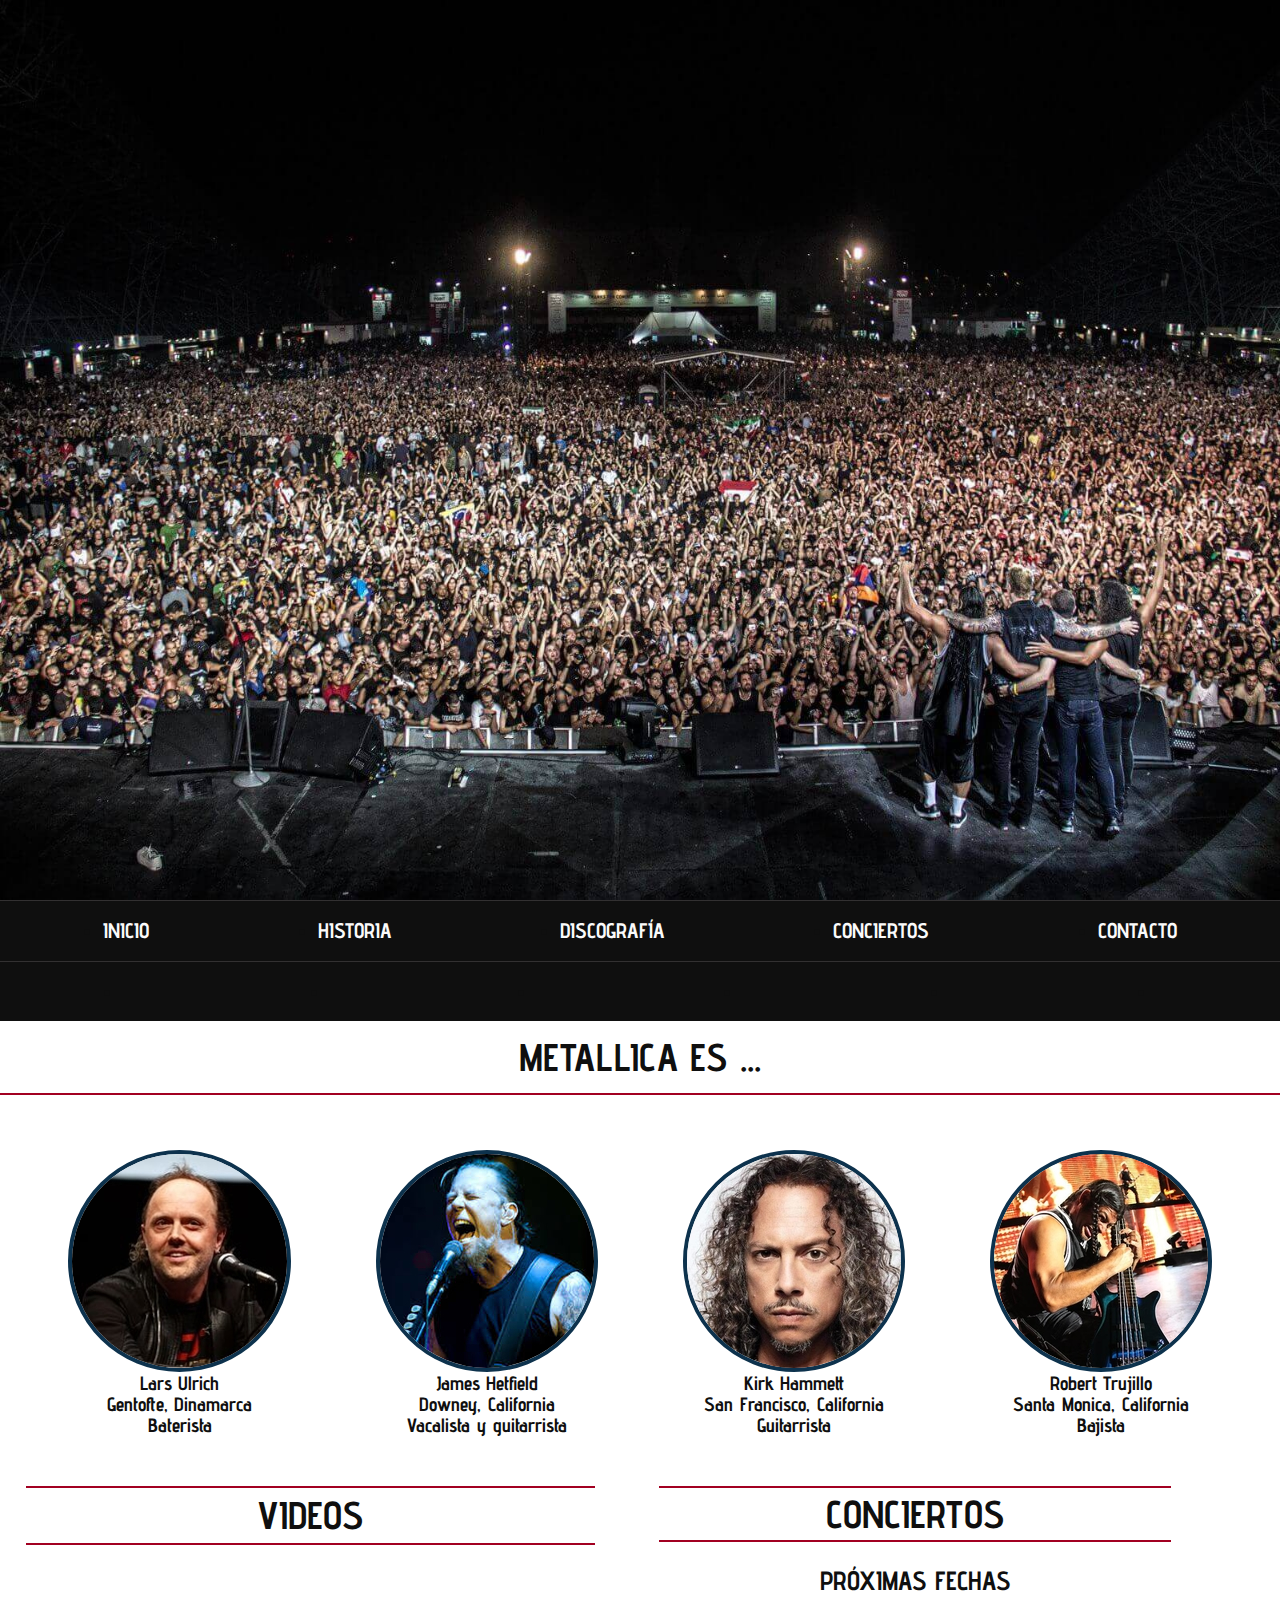
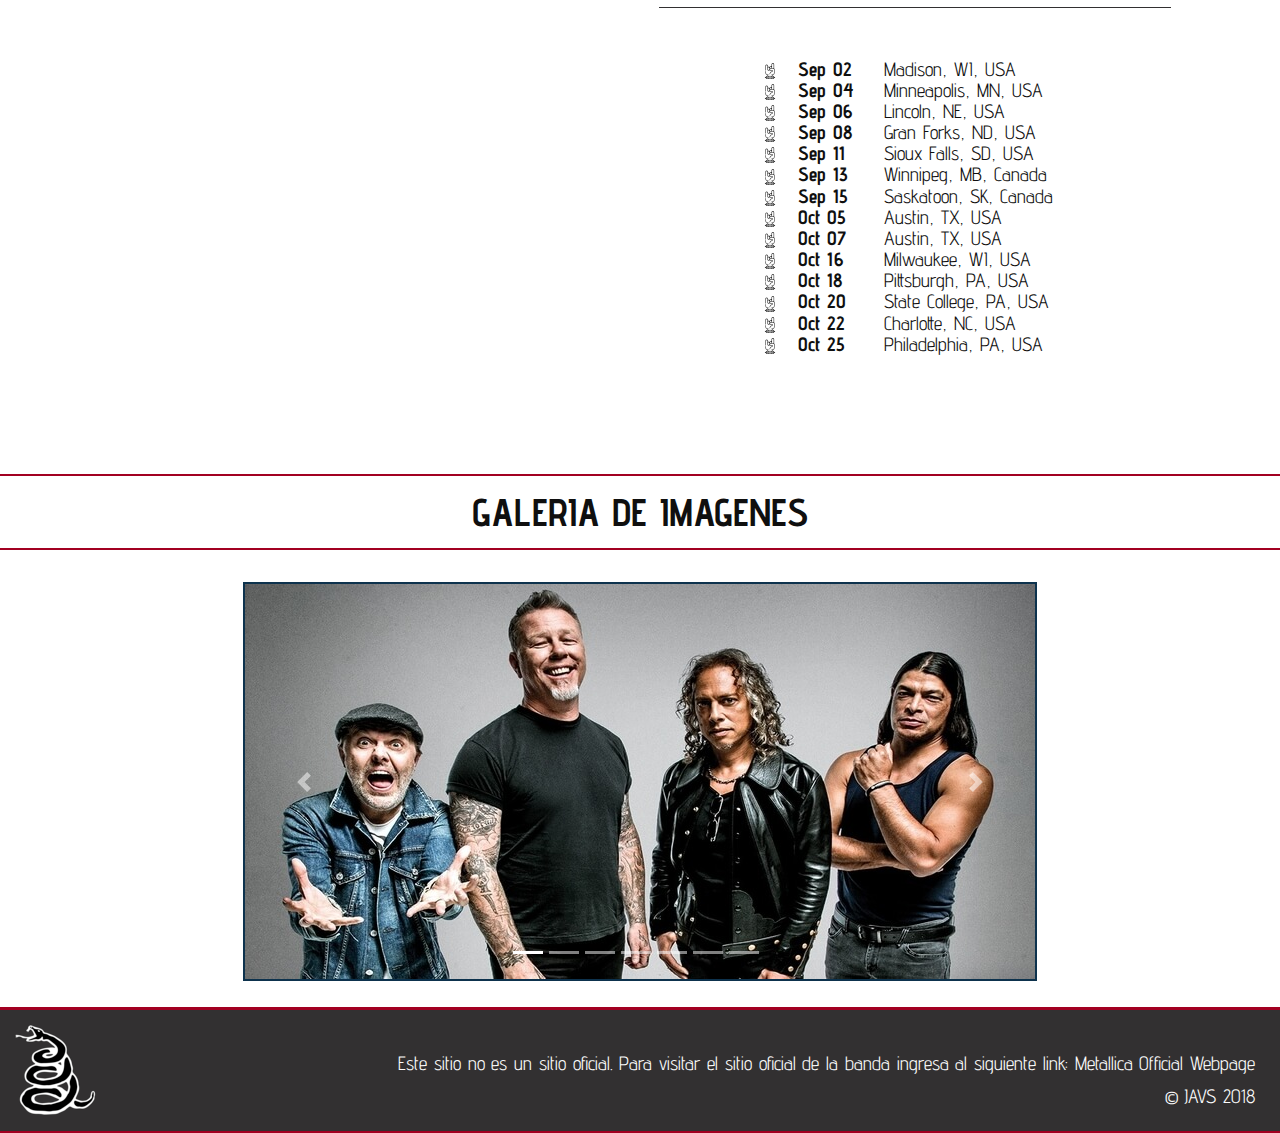
<file: index.html>
<!DOCTYPE html>
<html lang="es">
<head>
	<meta charset="utf-8">
	<meta name="viewport" content="width=device-width, initial-scale=1.0">
	<title>Metallica Fan Page</title>
	<meta name="description" content="Fan Paga de Metallica Argentina. Bienvenidos a la página de fánaticos de Metallica en Argentina, hecha por un fanático de Metallica para otros fanáticos. Aquí encontrarán información sobre la banda, su historia, discógafia y conciertos. Welcome to where time stands still, no one leaves and no one will.">
	<link href="https://fonts.googleapis.com/css?family=Advent+Pro:400,700" rel="stylesheet">
	<link rel="stylesheet" href="https://use.fontawesome.com/releases/v5.1.0/css/all.css" integrity="sha384-lKuwvrZot6UHsBSfcMvOkWwlCMgc0TaWr+30HWe3a4ltaBwTZhyTEggF5tJv8tbt" crossorigin="anonymous">
	<link rel="stylesheet" href="https://stackpath.bootstrapcdn.com/bootstrap/4.1.2/css/bootstrap.min.css">
	<link rel="stylesheet" type="text/css" href="css/estilos.css">
</head>
<body>
	<header class="header_index">
		<h1>
			<img src="images/metallica.png">
		</h1>
	</header>
	<nav class="menu">
		<ul>
			<li><a href="index.html">Inicio</a></li>
			<li><a href="historia/historia.html">Historia</a></li>
			<li><a href="discografia/discografia.html">Discografía</a></li>
			<li><a href="conciertos/conciertos.html">Conciertos</a></li>
			<li><a href="contacto/contacto.html">Contacto</a></li>
		</ul>
	</nav>
	<aside>
		<ul class="redes">
			<li><a href="https://www.facebook.com/Metallica/" target="_blank"><i class="fab fa-facebook-f"></i></a></li>
			<li><a href="https://twitter.com/metallica" target="_blank"><i class="fab fa-twitter"></i></a></li>
			<li><a href="https://www.instagram.com/metallica/?hl=es-la" target="_blank"><i class="fab fa-instagram"></i></a></li>
			<li><a href="https://open.spotify.com/artist/2ye2Wgw4gimLv2eAKyk1NB" target="_blank"><i class="fab fa-spotify"></i></a></li>
			<li><a href="https://soundcloud.com/officialmetallica"><i class="fab fa-soundcloud"></i></a></li>
			<li><a href="https://es.wikipedia.org/wiki/Metallica" target="_blank"><i class="fab fa-wikipedia-w"></i></a></li>
		</ul>
	</aside>
	<main>
		<section>
			<h2 class="metallica_es">Metallica es ...</h2>
			<ul class="metallica_miembros">
				<li>
					<ul class="miembros">
						<li><img src="images/LU.jpg" alt="lars_ulrich" class="fotos_miembros"></li>
						<li>Lars Ulrich</li>
						<li>Gentofte, Dinamarca</li>
						<li>Baterista</li>
					</ul>
				</li>
				<li>
					<ul class="miembros">
						<li><img src="images/JH.jpg" alt="james_hetfield" class="fotos_miembros"></li>
						<li>James Hetfield</li>
						<li>Downey, California</li>
						<li>Vacalista y guitarrista</li>
					</ul>
				</li>
				<li>
					<ul class="miembros">
						<li><img src="images/KH.jpg" alt="kirk_hammett" class="fotos_miembros"></li>
						<li>Kirk Hammett</li>
						<li>San Francisco, California</li>
						<li>Guitarrista</li>
					</ul>
				</li>
				<li>
					<ul class="miembros">
						<li><img src="images/RT.jpg" alt="robert_trujillo" class="fotos_miembros"></li>
						<li>Robert Trujillo</li>
						<li>Santa Monica, California</li>
						<li>Bajista</li>
					</ul>
				</li>
			</ul>
		</section>
		<section class="index_segunda">
			<div class="videos">
				<h2>Videos</h2>
					<!--Desktop-->
					<ul class="videos_lista">
			   			<li class="a"><iframe width="580" height="315" src="https://www.youtube.com/embed/sbPPM_OJTVg" frameborder="0" allowfullscreen class="video1"></iframe></li>
			   			<li class="b"><iframe width="280" height="150" src="https://www.youtube.com/embed/WvYsIGYsgJQ" frameborder="0" allow="autoplay; encrypted-media" allowfullscreen class="video_uno"></iframe></li>
			   			<li class="c"><iframe width="280" height="150" src="https://www.youtube.com/embed/2f1Ny74_ou0" frameborder="0" allow="autoplay; encrypted-media" allowfullscreen class="video_dos"></iframe></li>
			   		</ul>
			   		<!--Mobile-->
			   		<ul class="videos_mobile">
			   			<li class="a"><iframe width="280" height="150" src="https://www.youtube.com/embed/sbPPM_OJTVg" frameborder="0" allowfullscreen class="video1"></iframe></li>
			   			<li class="b"><iframe width="280" height="150" src="https://www.youtube.com/embed/WvYsIGYsgJQ" frameborder="0" allow="autoplay; encrypted-media" allowfullscreen class="video_uno"></iframe></li>
			   			<li class="c"><iframe width="280" height="150" src="https://www.youtube.com/embed/2f1Ny74_ou0" frameborder="0" allow="autoplay; encrypted-media" allowfullscreen class="video_dos"></iframe></li>
			   		</ul>
			</div>
			<div class="conciertos">
				<h2>Conciertos</h2>
				<h3>Próximas Fechas</h3>
					<ul>
						<li><b><img src="images/rock.png">Sep 02</b><span>Madison, WI, USA</span></li>
						<li><b><img src="images/rock.png">Sep 04</b><span>Minneapolis, MN, USA</span></li>
						<li><b><img src="images/rock.png">Sep 06</b><span>Lincoln, NE, USA</span></li>
						<li><b><img src="images/rock.png">Sep 08</b><span>Gran Forks, ND, USA</span></li>
						<li><b><img src="images/rock.png">Sep 11</b><span>Sioux Falls, SD, USA</span></li>
						<li><b><img src="images/rock.png">Sep 13</b><span>Winnipeg, MB, Canada</span></li>
						<li><b><img src="images/rock.png">Sep 15</b><span>Saskatoon, SK, Canada</span></li>
						<li><b><img src="images/rock.png">Oct 05</b><span>Austin, TX, USA</span></li>
						<li><b><img src="images/rock.png">Oct 07</b><span>Austin, TX, USA</span></li>
						<li><b><img src="images/rock.png">Oct 16</b><span>Milwaukee, WI, USA</span></li>
						<li><b><img src="images/rock.png">Oct 18</b><span>Pittsburgh, PA, USA</span></li>
						<li><b><img src="images/rock.png">Oct 20</b><span>State College, PA, USA</span></li>
						<li><b><img src="images/rock.png">Oct 22</b><span>Charlotte, NC, USA</span></li>
						<li><b><img src="images/rock.png">Oct 25</b><span>Philadelphia, PA, USA</span></li>
					</ul>
			</div>
		</section>
		<section>
			<h2 class="titulo_galeria">Galeria de Imagenes</h2>
				<div class="galeria">
					<div id="carouselExampleIndicators" class="carousel slide" data-ride="carousel">
					  <ol class="carousel-indicators">
					    <li data-target="#carouselExampleIndicators" data-slide-to="0" class="active"></li>
					    <li data-target="#carouselExampleIndicators" data-slide-to="1"></li>
					    <li data-target="#carouselExampleIndicators" data-slide-to="2"></li>
					    <li data-target="#carouselExampleIndicators" data-slide-to="3"></li>
					    <li data-target="#carouselExampleIndicators" data-slide-to="4"></li>
					    <li data-target="#carouselExampleIndicators" data-slide-to="5"></li>
					    <li data-target="#carouselExampleIndicators" data-slide-to="6"></li>
					  </ol>
					  <div class="carousel-inner">
					    <div class="carousel-item active">
					      <img class="d-block w-100" src="images/galeria1.jpg" alt="First slide">
					    </div>
					    <div class="carousel-item">
					      <img class="d-block w-100" src="images/galeria2.jpg" alt="Second slide">
					    </div>
					    <div class="carousel-item">
					      <img class="d-block w-100" src="images/galeria3.jpg" alt="Third slide">
					    </div>
					    <div class="carousel-item">
					      <img class="d-block w-100" src="images/galeria4.jpg" alt="Third slide">
					    </div>
					    <div class="carousel-item">
					      <img class="d-block w-100" src="images/galeria5.jpg" alt="Third slide">
					    </div>
					    <div class="carousel-item">
					      <img class="d-block w-100" src="images/galeria6.jpg" alt="Third slide">
					    </div>
					    <div class="carousel-item">
					      <img class="d-block w-100" src="images/galeria7.jpg" alt="Third slide">
					    </div>
					  </div>
					  <a class="carousel-control-prev" href="#carouselExampleIndicators" role="button" data-slide="prev">
					    <span class="carousel-control-prev-icon" aria-hidden="true"></span>
					    <span class="sr-only">Previous</span>
					  </a>
					  <a class="carousel-control-next" href="#carouselExampleIndicators" role="button" data-slide="next">
					    <span class="carousel-control-next-icon" aria-hidden="true"></span>
					    <span class="sr-only">Next</span>
					  </a>
					</div>
				</div>
		</section>
	</main>
	<footer>
		<section class="logo">
			<img src="images/mlogo.png" alt="mlogo">
		</section>
		<section class="footer_contenido">
			<ul class="redes">
				<li><a href="https://www.facebook.com/Metallica/" target="_blank"><i class="fab fa-facebook-f"></i></a></li>
				<li><a href="https://twitter.com/metallica" target="_blank"><i class="fab fa-twitter"></i></a></li>
				<li><a href="https://www.instagram.com/metallica/?hl=es-la" target="_blank"><i class="fab fa-instagram"></i></a></li>
				<li><a href="https://open.spotify.com/artist/2ye2Wgw4gimLv2eAKyk1NB" target="_blank"><i class="fab fa-spotify"></i></a></li>
				<li><a href="https://soundcloud.com/officialmetallica"><i class="fab fa-soundcloud"></i></a></li>
				<li><a href="https://es.wikipedia.org/wiki/Metallica" target="_blank"><i class="fab fa-wikipedia-w"></i></a></li>
			</ul>
			<p>Este sitio no es un sitio oficial. Para visitar el sitio oficial de la banda ingresa al siguiente link: <a href="https://www.metallica.com/">Metallica Official Webpage</a></p>
			<p>© JAVS 2018</p>
		</section>
	</footer>
	<script src="https://code.jquery.com/jquery-3.3.1.slim.min.js"></script>
	<script src="https://cdnjs.cloudflare.com/ajax/libs/popper.js/1.14.3/umd/popper.min.js"></script>
	<script src="https://stackpath.bootstrapcdn.com/bootstrap/4.1.2/js/bootstrap.min.js"></script>
</body>
</html>
</file>
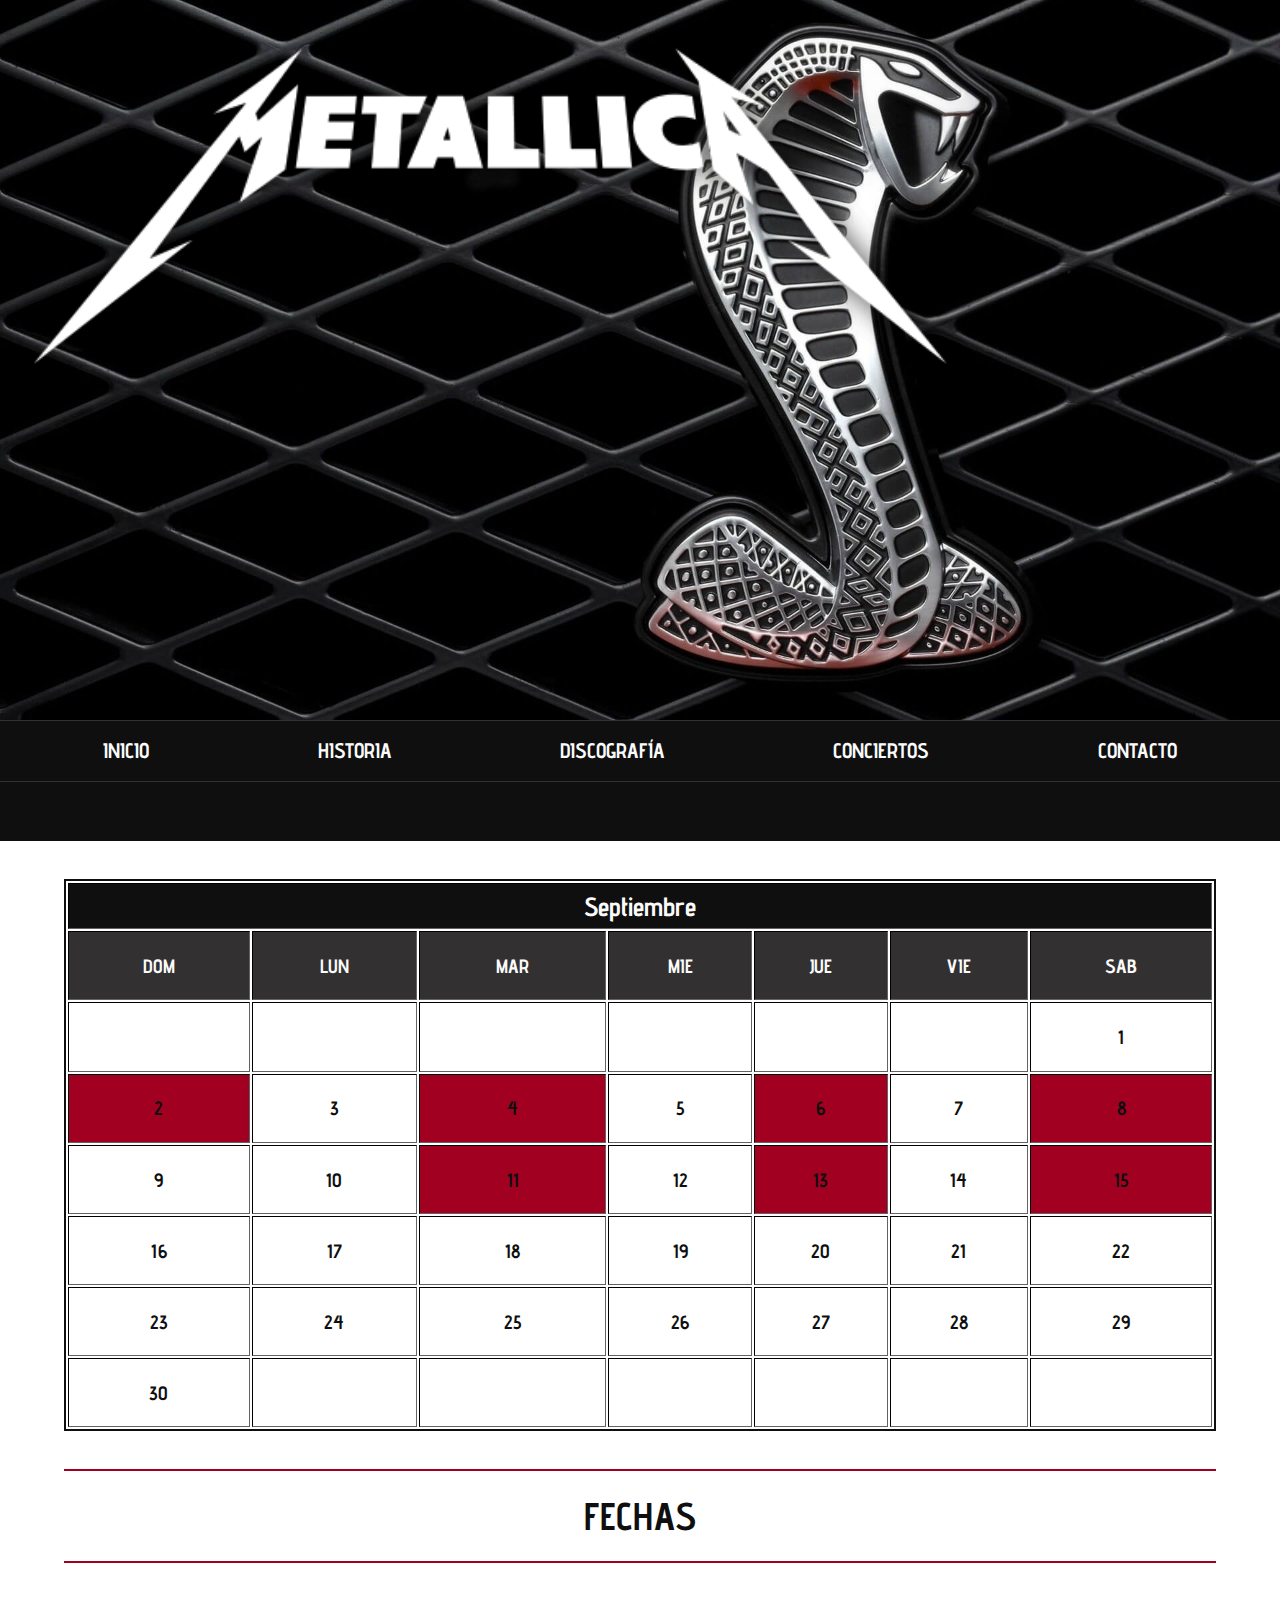
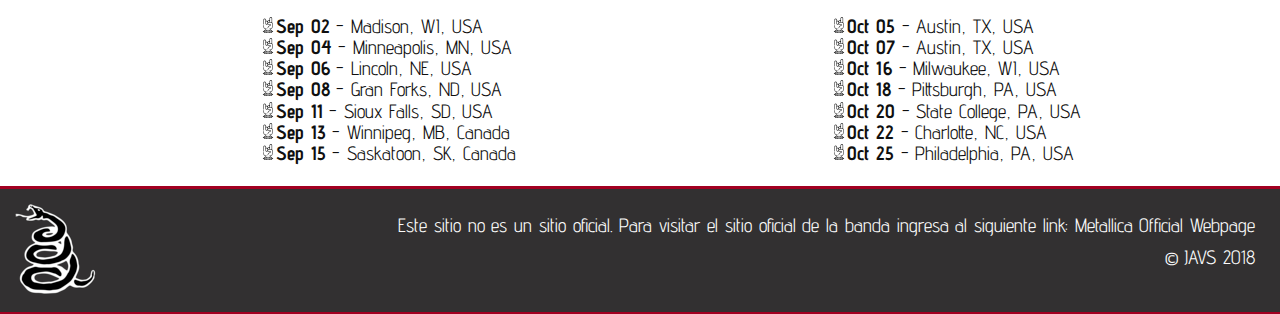
<file: conciertos/conciertos.html>
<!DOCTYPE html>
<html lang="es">
<head>
	<meta charset="utf-8" content="Metallica" content="Conciertos">
	<meta name="viewport" content="width=device-width, initial-scale=1.0">
	<title>Conciertos de metallica</title>
	<meta name="description" content="Fan Paga de Metallica Argentina. Bienvenidos a la página de fánaticos de Metallica en Argentina, hecha por un fanático de Metallica para otros fanáticos. Aquí encontrarán información sobre la banda, su historia, discógafia y conciertos. Welcome to where time stands still, no one leaves and no one will.">
	<link href="https://fonts.googleapis.com/css?family=Advent+Pro:400,700" rel="stylesheet">
	<link rel="stylesheet" href="https://use.fontawesome.com/releases/v5.1.0/css/all.css" integrity="sha384-lKuwvrZot6UHsBSfcMvOkWwlCMgc0TaWr+30HWe3a4ltaBwTZhyTEggF5tJv8tbt" crossorigin="anonymous">
	<link rel="stylesheet" type="text/css" href="../css/estilos.css">
</head>
<body>
	<header class="header_rest">
	<h1>
		<img src="../images/metallica.png" class="h1">
	</h1>
	</header>
	<nav class="menu">
		<ul>
			<li><a href="../index.html">Inicio</a></li>
			<li><a href="../historia/historia.html">Historia</a></li>
			<li><a href="../discografia/discografia.html">Discografía</a></li>
			<li><a href="conciertos.html">Conciertos</a></li>
			<li><a href="../contacto/contacto.html">Contacto</a></li>
		</ul>
	</nav>
	<aside>
		<ul class="redes">
			<li><a href="https://www.facebook.com/Metallica/" target="_blank"><i class="fab fa-facebook-f"></i></a></li>
			<li><a href="https://twitter.com/metallica" target="_blank"><i class="fab fa-twitter"></i></a></li>
			<li><a href="https://www.instagram.com/metallica/?hl=es-la" target="_blank"><i class="fab fa-instagram"></i></a></li>
			<li><a href="https://open.spotify.com/artist/2ye2Wgw4gimLv2eAKyk1NB" target="_blank"><i class="fab fa-spotify"></i></a></li>
			<li><a href="https://soundcloud.com/officialmetallica"><i class="fab fa-soundcloud"></i></a></li>
			<li><a href="https://es.wikipedia.org/wiki/Metallica" target="_blank"><i class="fab fa-wikipedia-w"></i></a></li>
		</ul>
	</aside>
	<main>
		<section>
			<table border="1" cellpadding="30" width="90%" class="calendario">
				<th colspan="7">Septiembre</th>
				<tr class="dias">
					<td>DOM</td>
					<td>LUN</td>
					<td>MAR</td>
					<td>MIE</td>
					<td>JUE</td>
					<td>VIE</td>
					<td>SAB</td>
				</tr>
				<tr>
					<td></td>
					<td></td>
					<td></td>
					<td></td>
					<td></td>
					<td></td>
					<td>1</td>
				</tr>
				<tr>
					<td class="concierto">2</td>
					<td>3</td>
					<td class="concierto">4</td>
					<td>5</td>
					<td class="concierto">6</td>
					<td>7</td>
					<td class="concierto">8</td>
				</tr>
				<tr>
					<td>9</td>
					<td>10</td>
					<td class="concierto">11</td>
					<td>12</td>
					<td class="concierto">13</td>
					<td>14</td>
					<td class="concierto">15</td>
				</tr>
				<tr>
					<td>16</td>
					<td>17</td>
					<td>18</td>
					<td>19</td>
					<td>20</td>
					<td>21</td>
					<td>22</td>
				</tr>
				<tr>
					<td>23</td>
					<td>24</td>
					<td>25</td>
					<td>26</td>
					<td>27</td>
					<td>28</td>
					<td>29</td>
				</tr>
				<tr>
					<td>30</td>
					<td></td>
					<td></td>
					<td></td>
					<td></td>
					<td></td>
					<td></td>
				</tr>
			</table>
		</section>
		<section class="fechas">
			<h2>Fechas</h2>
				<ul class="sep">
					<li><img src="../images/rock.png"><b>Sep 02</b> - Madison, WI, USA</li>
					<li><img src="../images/rock.png"><b>Sep 04</b> - Minneapolis, MN, USA</li>
					<li><img src="../images/rock.png"><b>Sep 06</b> - Lincoln, NE, USA</li>
					<li><img src="../images/rock.png"><b>Sep 08</b> - Gran Forks, ND, USA</li>
					<li><img src="../images/rock.png"><b>Sep 11</b> - Sioux Falls, SD, USA</li>
					<li><img src="../images/rock.png"><b>Sep 13</b> - Winnipeg, MB, Canada</li>
					<li><img src="../images/rock.png"><b>Sep 15</b> - Saskatoon, SK, Canada</li>
				</ul>
				<ul class="oct">
					<li><img src="../images/rock.png"><b>Oct 05</b> - Austin, TX, USA</li>
					<li><img src="../images/rock.png"><b>Oct 07</b> - Austin, TX, USA</li>
					<li><img src="../images/rock.png"><b>Oct 16</b> - Milwaukee, WI, USA</li>
					<li><img src="../images/rock.png"><b>Oct 18</b> - Pittsburgh, PA, USA</li>
					<li><img src="../images/rock.png"><b>Oct 20</b> - State College, PA, USA</li>
					<li><img src="../images/rock.png"><b>Oct 22</b> - Charlotte, NC, USA</li>
					<li><img src="../images/rock.png"><b>Oct 25</b> - Philadelphia, PA, USA</li>
				</ul>
		</section>
	</main>
	<footer>
		<section class="logo">
			<img src="../images/mlogo.png" alt="mlogo">
		</section>
		<section class="footer_contenido">
			<ul class="redes">
				<li><a href="https://www.facebook.com/Metallica/" target="_blank"><i class="fab fa-facebook-f"></i></a></li>
				<li><a href="https://twitter.com/metallica" target="_blank"><i class="fab fa-twitter"></i></a></li>
				<li><a href="https://www.instagram.com/metallica/?hl=es-la" target="_blank"><i class="fab fa-instagram"></i></a></li>
				<li><a href="https://open.spotify.com/artist/2ye2Wgw4gimLv2eAKyk1NB" target="_blank"><i class="fab fa-spotify"></i></a></li>
				<li><a href="https://soundcloud.com/officialmetallica"><i class="fab fa-soundcloud"></i></a></li>
				<li><a href="https://es.wikipedia.org/wiki/Metallica" target="_blank"><i class="fab fa-wikipedia-w"></i></a></li>
			</ul>
			<p>Este sitio no es un sitio oficial. Para visitar el sitio oficial de la banda ingresa al siguiente link: <a href="https://www.metallica.com/">Metallica Official Webpage</a></p>
			<p>© JAVS 2018</p>
		</section>
	</footer>
</body>
</html>
</file>
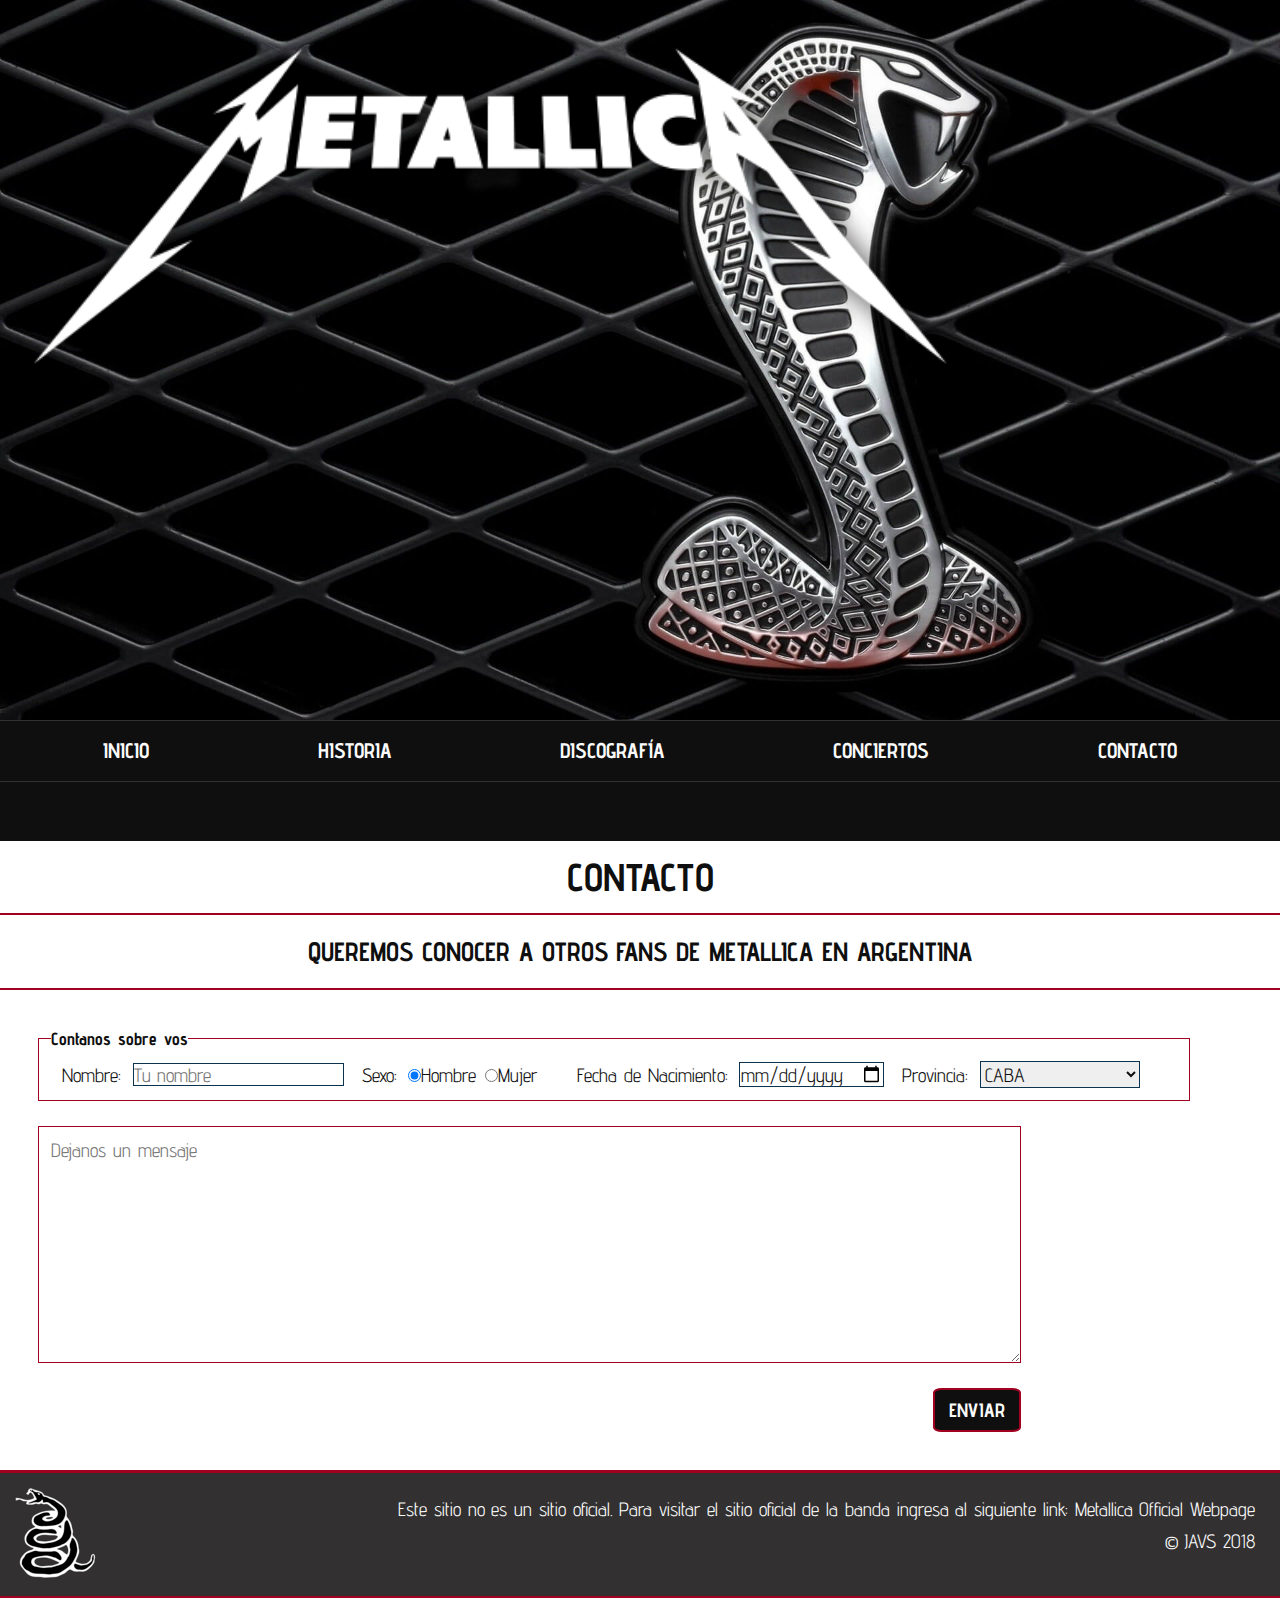
<file: contacto/contacto.html>
<!DOCTYPE html>
<html lang="es">
<head>
	<meta charset="utf-8">
	<meta name="viewport" content="width=device-width, initial-scale=1.0">
	<title>Contacto</title>
	<meta name="description" content="Fan Paga de Metallica Argentina. Bienvenidos a la página de fánaticos de Metallica en Argentina, hecha por un fanático de Metallica para otros fanáticos. Aquí encontrarán información sobre la banda, su historia, discógafia y conciertos. Welcome to where time stands still, no one leaves and no one will.">
	<link href="https://fonts.googleapis.com/css?family=Advent+Pro:400,700" rel="stylesheet">
	<link rel="stylesheet" href="https://use.fontawesome.com/releases/v5.1.0/css/all.css" integrity="sha384-lKuwvrZot6UHsBSfcMvOkWwlCMgc0TaWr+30HWe3a4ltaBwTZhyTEggF5tJv8tbt" crossorigin="anonymous">
	<link rel="stylesheet" type="text/css" href="../css/estilos.css">
</head>
<body>
	<header class="header_rest">
		<h1>
			<img src="../images/metallica.png" class="h1">
		</h1>
	</header>
	<nav class="menu">
		<ul>
			<li><a href="../index.html">Inicio</a></li>
			<li><a href="../historia/historia.html">Historia</a></li>
			<li><a href="../discografia/discografia.html">Discografía</a></li>
			<li><a href="../conciertos/conciertos.html">Conciertos</a></li>
			<li><a href="contacto.html">Contacto</a></li>
		</ul>
	</nav>
	<aside>
		<ul class="redes">
			<li><a href="https://www.facebook.com/Metallica/" target="_blank"><i class="fab fa-facebook-f"></i></a></li>
			<li><a href="https://twitter.com/metallica" target="_blank"><i class="fab fa-twitter"></i></a></li>
			<li><a href="https://www.instagram.com/metallica/?hl=es-la" target="_blank"><i class="fab fa-instagram"></i></a></li>
			<li><a href="https://open.spotify.com/artist/2ye2Wgw4gimLv2eAKyk1NB" target="_blank"><i class="fab fa-spotify"></i></a></li>
			<li><a href="https://soundcloud.com/officialmetallica"><i class="fab fa-soundcloud"></i></a></li>
			<li><a href="https://es.wikipedia.org/wiki/Metallica" target="_blank"><i class="fab fa-wikipedia-w"></i></a></li>
		</ul>
	</aside>
	<main>
		<h2 class="contacto">Contacto</h2>
		<h3 class="titulo_form">Queremos conocer a otros fans de Metallica en Argentina</h3>
		<form>
			<fieldset><legend>Contanos sobre vos</legend>
				<label>Nombre:</label><input type="text" name="nombe" placeholder="Tu nombre" required>
				<label>Sexo:</label><input type="radio" name="sexo" checked>Hombre<input type="radio" name="sexo" class="mujer">Mujer
				<label></label>
				<label>Fecha de Nacimiento:</label><input type="date" name="fecha de nacimiento" required>
				<label>Provincia:</label><select name="provincia">
					<option>CABA</option>
					<option>Buenos Aires</option>
					<option>Catamarca</option>
					<option>Chaco</option>
					<option>Chubut</option>
					<option>Cordoba</option>
					<option>Corrientes</option>
					<option>Entre Rios</option>
					<option>Formosa</option>
					<option>Jujuy</option>
					<option>La Pampa</option>
					<option>La Rioja</option>
					<option>Mendoza</option>
					<option>Misiones</option>
					<option>Neuquen</option>
					<option>Rio Negro</option>
					<option>Salta</option>
					<option>San Luis</option>
					<option>Santa Cruz</option>
					<option>Santa Fe</option>
					<option>Santiogo del Estero</option>
					<option>Tierra del Fuego</option>
					<option>Tucuman</option>
					<option>Islas Malvinas</option>
				</select>
			</fieldset>
			<textarea name="mensaje" placeholder="Dejanos un mensaje" cols="100" rows="10" required></textarea>
			<input type="submit" name="enviar" value="Enviar" class="submit">
		</form>
	</main>
	<footer>
		<section class="logo">
			<img src="../images/mlogo.png" alt="mlogo">
		</section>
		<section class="footer_contenido">
			<ul class="redes">
				<li><a href="https://www.facebook.com/Metallica/" target="_blank"><i class="fab fa-facebook-f"></i></a></li>
				<li><a href="https://twitter.com/metallica" target="_blank"><i class="fab fa-twitter"></i></a></li>
				<li><a href="https://www.instagram.com/metallica/?hl=es-la" target="_blank"><i class="fab fa-instagram"></i></a></li>
				<li><a href="https://open.spotify.com/artist/2ye2Wgw4gimLv2eAKyk1NB" target="_blank"><i class="fab fa-spotify"></i></a></li>
				<li><a href="https://soundcloud.com/officialmetallica"><i class="fab fa-soundcloud"></i></a></li>
				<li><a href="https://es.wikipedia.org/wiki/Metallica" target="_blank"><i class="fab fa-wikipedia-w"></i></a></li>
			</ul>
			<p>Este sitio no es un sitio oficial. Para visitar el sitio oficial de la banda ingresa al siguiente link: <a href="https://www.metallica.com/">Metallica Official Webpage</a></p>
			<p>© JAVS 2018</p>
		</section>
	</footer>
</body>
</html>
</file>
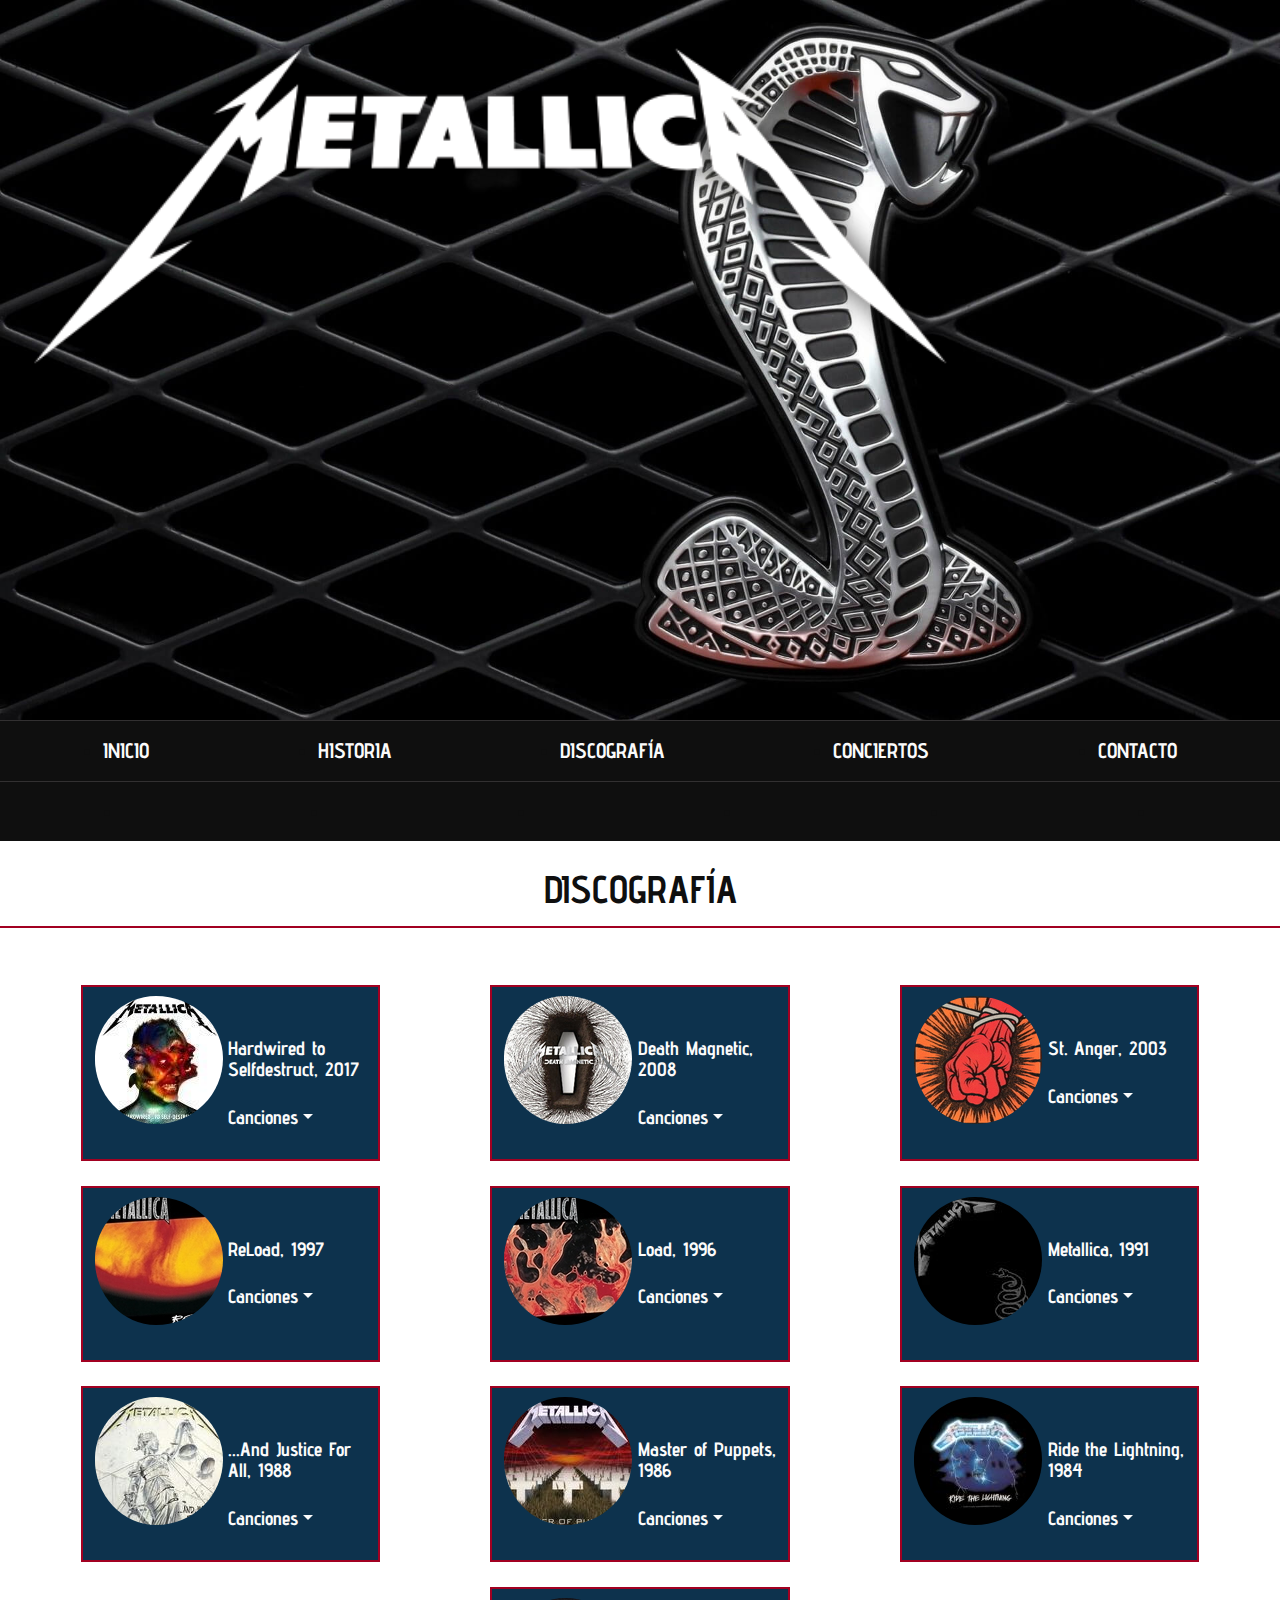
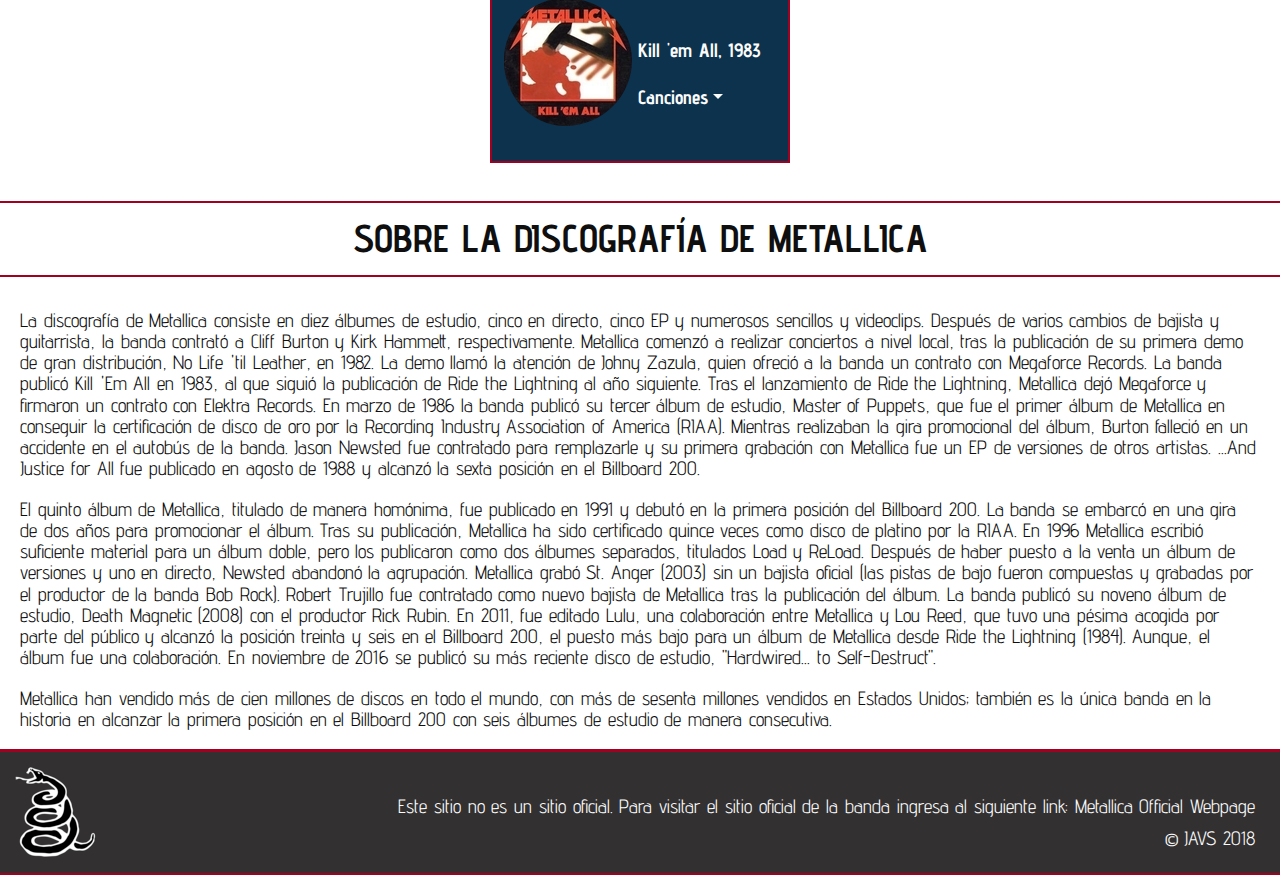
<file: discografia/discografia.html>
<!DOCTYPE html>
<html lang="es">
<head>
	<meta charset="utf-8" content="Metallica" content="Discografia">
	<meta name="viewport" content="width=device-width, initial-scale=1.0">
	<title>Metallica - Discografia</title>
	<meta name="description" content="Fan Paga de Metallica Argentina. Bienvenidos a la página de fánaticos de Metallica en Argentina, hecha por un fanático de Metallica para otros fanáticos. Aquí encontrarán información sobre la banda, su historia, discógafia y conciertos. Welcome to where time stands still, no one leaves and no one will.">
	<link href="https://fonts.googleapis.com/css?family=Advent+Pro:400,700" rel="stylesheet">
	<link rel="stylesheet" href="https://use.fontawesome.com/releases/v5.1.0/css/all.css" integrity="sha384-lKuwvrZot6UHsBSfcMvOkWwlCMgc0TaWr+30HWe3a4ltaBwTZhyTEggF5tJv8tbt" crossorigin="anonymous">
	<link rel="stylesheet" href="https://stackpath.bootstrapcdn.com/bootstrap/4.1.2/css/bootstrap.min.css">
	<link rel="stylesheet" type="text/css" href="../css/estilos.css">
</head>
<body>
	<header  class="header_rest">
		<h1>
			<img src="../images/metallica.png" class="h1">
		</h1>
	</header>
	<nav class="menu">
		<ul>
			<li><a href="../index.html">Inicio</a></li>
			<li><a href="../historia/historia.html">Historia</a></li>
			<li><a href="discografia.html">Discografía</a></li>
			<li><a href="../conciertos/conciertos.html">Conciertos</a></li>
			<li><a href="../contacto/contacto.html">Contacto</a></li>
		</ul>
	</nav>
	<aside>
		<ul class="redes">
			<li><a href="https://www.facebook.com/Metallica/" target="_blank"><i class="fab fa-facebook-f"></i></a></li>
			<li><a href="https://twitter.com/metallica" target="_blank"><i class="fab fa-twitter"></i></a></li>
			<li><a href="https://www.instagram.com/metallica/?hl=es-la" target="_blank"><i class="fab fa-instagram"></i></a></li>
			<li><a href="https://open.spotify.com/artist/2ye2Wgw4gimLv2eAKyk1NB" target="_blank"><i class="fab fa-spotify"></i></a></li>
			<li><a href="https://soundcloud.com/officialmetallica"><i class="fab fa-soundcloud"></i></a></li>
			<li><a href="https://es.wikipedia.org/wiki/Metallica" target="_blank"><i class="fab fa-wikipedia-w"></i></a></li>
		</ul>
	</aside>
	<main>
		<h2 class="discog">Discografía</h2>
		<ol>
			<li class="discos">
				<section>
					<img src="hardwired.jpg" alt="hardwired" class="cds">
					<p>Hardwired to Selfdestruct, 2017</p>
					<a class="nav-link dropdown-toggle" href="#" id="navbarDropdown" role="button" data-toggle="dropdown" aria-haspopup="true" aria-expanded="false">Canciones</a>
						<div class="dropdown-menu">
							<ol class="dropdown-item">
								<li>Hardwired</li>
								<li>Atlas, Rise!</li>
								<li>Now That We're Dead</li>
								<li>Moth into Flame</li>
								<li>Dream No More</li>
								<li>Halo on Fire</li>
								<li>Confusion</li>
								<li>ManUNkind</li>
								<li>Here Comes Revenge</li>
								<li>Am I Savage?</li>
								<li>Murder One</li>
								<li>Spit Out the Bone</li>
							</ol>
						</div>
				</section>
			</li>
			<li class="discos">
				<section>
					<img src="deathmagnetic.jpg" alt="deathmagnetic" class="cds">
					<p>Death Magnetic, 2008</p>
					<a class="nav-link dropdown-toggle" href="#" id="navbarDropdown" role="button" data-toggle="dropdown" aria-haspopup="true" aria-expanded="false">Canciones</a>
						<div class="dropdown-menu">
							<ol class="dropdown-item">
								<li>That Was Just Your Life</li>
								<li>The End of the Line</li>
								<li>Broken, Beat & Scarred</li>
								<li>The Day That Never Comes</li>
								<li>All Nightmare Long</li>
								<li>Cyanide</li>
								<li>The Unforgiven III</li>
								<li>The Judas Kiss</li>
								<li>Suicide & Redemption</li>
								<li>My Apocalypse</li>
							</ol>
						</div>
				</section>
			</li>
			<li class="discos">
				<section>
					<img src="stanger.jpg" alt="stanger" class="cds">
					<p>St. Anger, 2003</p>
					<a class="nav-link dropdown-toggle" href="#" id="navbarDropdown" role="button" data-toggle="dropdown" aria-haspopup="true" aria-expanded="false">Canciones</a>
						<div class="dropdown-menu">
							<ol class="dropdown-item">
								<li>Frantic</li>
								<li>St. Anger</li>
								<li>Some Kind of Monster</li>
								<li>Dirty Window</li>
								<li>Invisible Kid</li>
								<li>My World</li>
								<li>Shoot Me Again</li>
								<li>Sweet Amber</li>
								<li>The Unnamed Feeling</li>
								<li>Purify</li>
								<li>All Within My Hands</li>
							</ol>
						</div>
				</section>
			</li>
			<li class="discos">
				<section>
					<img src="reload.jpg" alt="reload" class="cds">
					<p>ReLoad, 1997</p>
					<a class="nav-link dropdown-toggle" href="#" id="navbarDropdown" role="button" data-toggle="dropdown" aria-haspopup="true" aria-expanded="false">Canciones</a>
						<div class="dropdown-menu">
							<ol class="dropdown-item">
								<li>Fuel</li>
								<li>The Memory Remains</li>
								<li>Devil's Dance</li>
								<li>The Unforgiven II</li>
								<li>Better than You</li>
								<li>Slither</li>
								<li>Carpe Diem Baby</li>
								<li>Bad Seed</li>
								<li>Where The Wild Things Are</li>
								<li>Prince Charming</li>
								<li>Low Man's Lyric</li>
								<li>Attitude</li>
								<li>Fixxxer</li>
							</ol>
						</div>
				</section>
			</li>
			<li class="discos">
				<section>
					<img src="load.jpg" alt="load" class="cds">
					<p>Load, 1996</p>
					<a class="nav-link dropdown-toggle" href="#" id="navbarDropdown" role="button" data-toggle="dropdown" aria-haspopup="true" aria-expanded="false">Canciones</a>
						<div class="dropdown-menu">
							<ol class="dropdown-item">
								<li>Ain't My Bitch</li>
								<li>2 x 4</li>
								<li>The House Jack Built</li>
								<li>Until It Sleeps</li>
								<li>King Nothing</li>
								<li>Hero of the Day</li>
								<li>Bleeding Me</li>
								<li>Cure</li>
								<li>Poor Twisted Me</li>
								<li>Wasting My Hate</li>
								<li>Mama Said</li>
								<li>Thorn Within</li>
								<li>Ronnie</li>
								<li>The Outlaw Torn</li>
							</ol>
						</div>
				</section>
			</li>
			<li class="discos">
				<section>
					<img src="mmetallica.jpg" alt="metallica" class="cds">
					<p>Metallica, 1991</p>
					<a class="nav-link dropdown-toggle" href="#" id="navbarDropdown" role="button" data-toggle="dropdown" aria-haspopup="true" aria-expanded="false">Canciones</a>
						<div class="dropdown-menu">
							<ol class="dropdown-item">
								<li>Enter Sandman</li>
								<li>Sad but True</li>
								<li>Holier Than Thou</li>
								<li>The Unforgiven</li>
								<li>Wherever I May Roam</li>
								<li>Don't Tread on Me</li>
								<li>Through the Never</li>
								<li>Nothing Else Matters</li>
								<li>Of Wolf and Man</li>
								<li>The God That Failed</li>
								<li>My Friend of Misery</li>
								<li>The Struggle Within</li>
							</ol>
						</div>
				</section>
			</li>
			<li class="discos">
				<section>
					<img src="justice.jpg" alt="justice" class="cds">
					<p>...And Justice For All, 1988</p>
					<a class="nav-link dropdown-toggle" href="#" id="navbarDropdown" role="button" data-toggle="dropdown" aria-haspopup="true" aria-expanded="false">Canciones</a>
						<div class="dropdown-menu">
							<ol class="dropdown-item">
								<li>Blackeneded</li>
								<li>...And Justice for All</li>
								<li>Eye of the Beholder</li>
								<li>One</li>
								<li>The Shortest Straw</li>
								<li>Harvester of Sorrow</li>
								<li>The Frayed Ends of Sanity</li>
								<li>To Live Is to Die</li>
								<li>Dyers Eve</li>
							</ol>
						</div>
				</section>
			</li>
			<li class="discos">
				<section>
					<img src="master.jpg" alt="master" class="cds">
					<p>Master of Puppets, 1986</p>
					<a class="nav-link dropdown-toggle" href="#" id="navbarDropdown" role="button" data-toggle="dropdown" aria-haspopup="true" aria-expanded="false">Canciones</a>
						<div class="dropdown-menu">
							<ol class="dropdown-item">
								<li>Battery</li>
								<li>Master of Puppets</li>
								<li>The Thing That Should Not Be</li>
								<li>Welcome Home (Sanitarium)</li>
								<li>Disposable Heroes</li>
								<li>Leper Messiah</li>
								<li>Orion</li>
								<li>Damage, Inc.</li>
							</ol>
						</div>
				</section>
			</li>
			<li class="discos">
				<section>
					<img src="ride.jpg" alt="ride" class="cds">
					<p>Ride the Lightning, 1984</p>
					<a class="nav-link dropdown-toggle" href="#" id="navbarDropdown" role="button" data-toggle="dropdown" aria-haspopup="true" aria-expanded="false">Canciones</a>
						<div class="dropdown-menu">
							<ol class="dropdown-item">
								<li>Fight Fire with Fire</li>
								<li>Ride the Lightning</li>
								<li>For Whom the Bell Tolls</li>
								<li>Fade to Black</li>
								<li>Trapped Under Ice</li>
								<li>Escape</li>
								<li>Creeping Death</li>
								<li>The Call of Ktulu</li>
							</ol>
						</div>
				</section>
			</li>
			<li class="discos">
				<section>
					<img src="kill.jpg" alt="kill" class="cds">
					<p>Kill 'em All, 1983</p>
					<a class="nav-link dropdown-toggle" href="#" id="navbarDropdown" role="button" data-toggle="dropdown" aria-haspopup="true" aria-expanded="false">Canciones</a>
						<div class="dropdown-menu">
							<ol class="dropdown-item">
								<li>Hit the Lights</li>
								<li>The Four Horsemen</li>
								<li>Motorbreath</li>
								<li>Jump in the Fire</li>
								<li>(Anesthesia) Pulling Teeth</li>
								<li>Whiplash</li>
								<li>Phantom Lord</li>
								<li>No Remorse</li>
								<li>Seek and Destroy</li>
								<li>Metal Militia</li>
							</ol>
					</div>
				</section>
			</li>
		</ol>
		<section class="info_discog">
			<h2 class="titulo_discog">Sobre la discografía de Metallica</h2>
				<p>La discografía de Metallica​ consiste en diez álbumes de estudio, cinco en directo, cinco EP y numerosos sencillos y videoclips. Después de varios cambios de bajista y guitarrista, la banda contrató a Cliff Burton y Kirk Hammett, respectivamente. Metallica comenzó a realizar conciertos a nivel local, tras la publicación de su primera demo de gran distribución, No Life 'til Leather, en 1982. La demo llamó la atención de Johny Zazula, quien ofreció a la banda un contrato con Megaforce Records.​ La banda publicó Kill 'Em All en 1983, al que siguió la publicación de Ride the Lightning al año siguiente. Tras el lanzamiento de Ride the Lightning, Metallica dejó Megaforce y firmaron un contrato con Elektra Records.​ En marzo de 1986 la banda publicó su tercer álbum de estudio, Master of Puppets, que fue el primer álbum de Metallica en conseguir la certificación de disco de oro por la Recording Industry Association of America (RIAA).​ Mientras realizaban la gira promocional del álbum, Burton falleció en un accidente en el autobús de la banda. Jason Newsted fue contratado para remplazarle y su primera grabación con Metallica fue un EP de versiones de otros artistas. ...And Justice for All fue publicado en agosto de 1988 y alcanzó la sexta posición en el Billboard 200.</p>

				<p>El quinto álbum de Metallica, titulado de manera homónima, fue publicado en 1991 y debutó en la primera posición del Billboard 200.​ La banda se embarcó en una gira de dos años para promocionar el álbum. Tras su publicación, Metallica ha sido certificado quince veces como disco de platino por la RIAA.​ En 1996 Metallica escribió suficiente material para un álbum doble, pero los publicaron como dos álbumes separados, titulados Load y ReLoad.​ Después de haber puesto a la venta un álbum de versiones y uno en directo, Newsted abandonó la agrupación. Metallica grabó St. Anger (2003) sin un bajista oficial (las pistas de bajo fueron compuestas y grabadas por el productor de la banda Bob Rock). Robert Trujillo fue contratado como nuevo bajista de Metallica tras la publicación del álbum. La banda publicó su noveno álbum de estudio, Death Magnetic (2008) con el productor Rick Rubin. En 2011, fue editado Lulu, una colaboración entre Metallica y Lou Reed, que tuvo una pésima acogida por parte del público y alcanzó la posición treinta y seis en el Billboard 200, el puesto más bajo para un álbum de Metallica desde Ride the Lightning (1984). Aunque, el álbum fue una colaboración. En noviembre de 2016 se publicó su más reciente disco de estudio, "Hardwired... to Self-Destruct".</p>

				<p>Metallica han vendido más de cien millones de discos en todo el mundo, con más de sesenta millones vendidos en Estados Unidos; también es la única banda en la historia en alcanzar la primera posición en el Billboard 200 con seis álbumes de estudio de manera consecutiva.</p>
		</section>
	</main>
	<footer>
		<section class="logo">
			<img src="../images/mlogo.png" alt="mlogo">
		</section>
		<section class="footer_contenido">
			<ul class="redes">
				<li><a href="https://www.facebook.com/Metallica/" target="_blank"><i class="fab fa-facebook-f"></i></a></li>
				<li><a href="https://twitter.com/metallica" target="_blank"><i class="fab fa-twitter"></i></a></li>
				<li><a href="https://www.instagram.com/metallica/?hl=es-la" target="_blank"><i class="fab fa-instagram"></i></a></li>
				<li><a href="https://open.spotify.com/artist/2ye2Wgw4gimLv2eAKyk1NB" target="_blank"><i class="fab fa-spotify"></i></a></li>
				<li><a href="https://soundcloud.com/officialmetallica"><i class="fab fa-soundcloud"></i></a></li>
				<li><a href="https://es.wikipedia.org/wiki/Metallica" target="_blank"><i class="fab fa-wikipedia-w"></i></a></li>
			</ul>
			<p>Este sitio no es un sitio oficial. Para visitar el sitio oficial de la banda ingresa al siguiente link: <a href="https://www.metallica.com/">Metallica Official Webpage</a></p>
			<p>© JAVS 2018</p>
		</section>
	</footer>
	<script src="https://code.jquery.com/jquery-3.3.1.slim.min.js"></script>
	<script src="https://cdnjs.cloudflare.com/ajax/libs/popper.js/1.14.3/umd/popper.min.js"></script>
	<script src="https://stackpath.bootstrapcdn.com/bootstrap/4.1.2/js/bootstrap.min.js"></script>
</body>
</html>
</file>
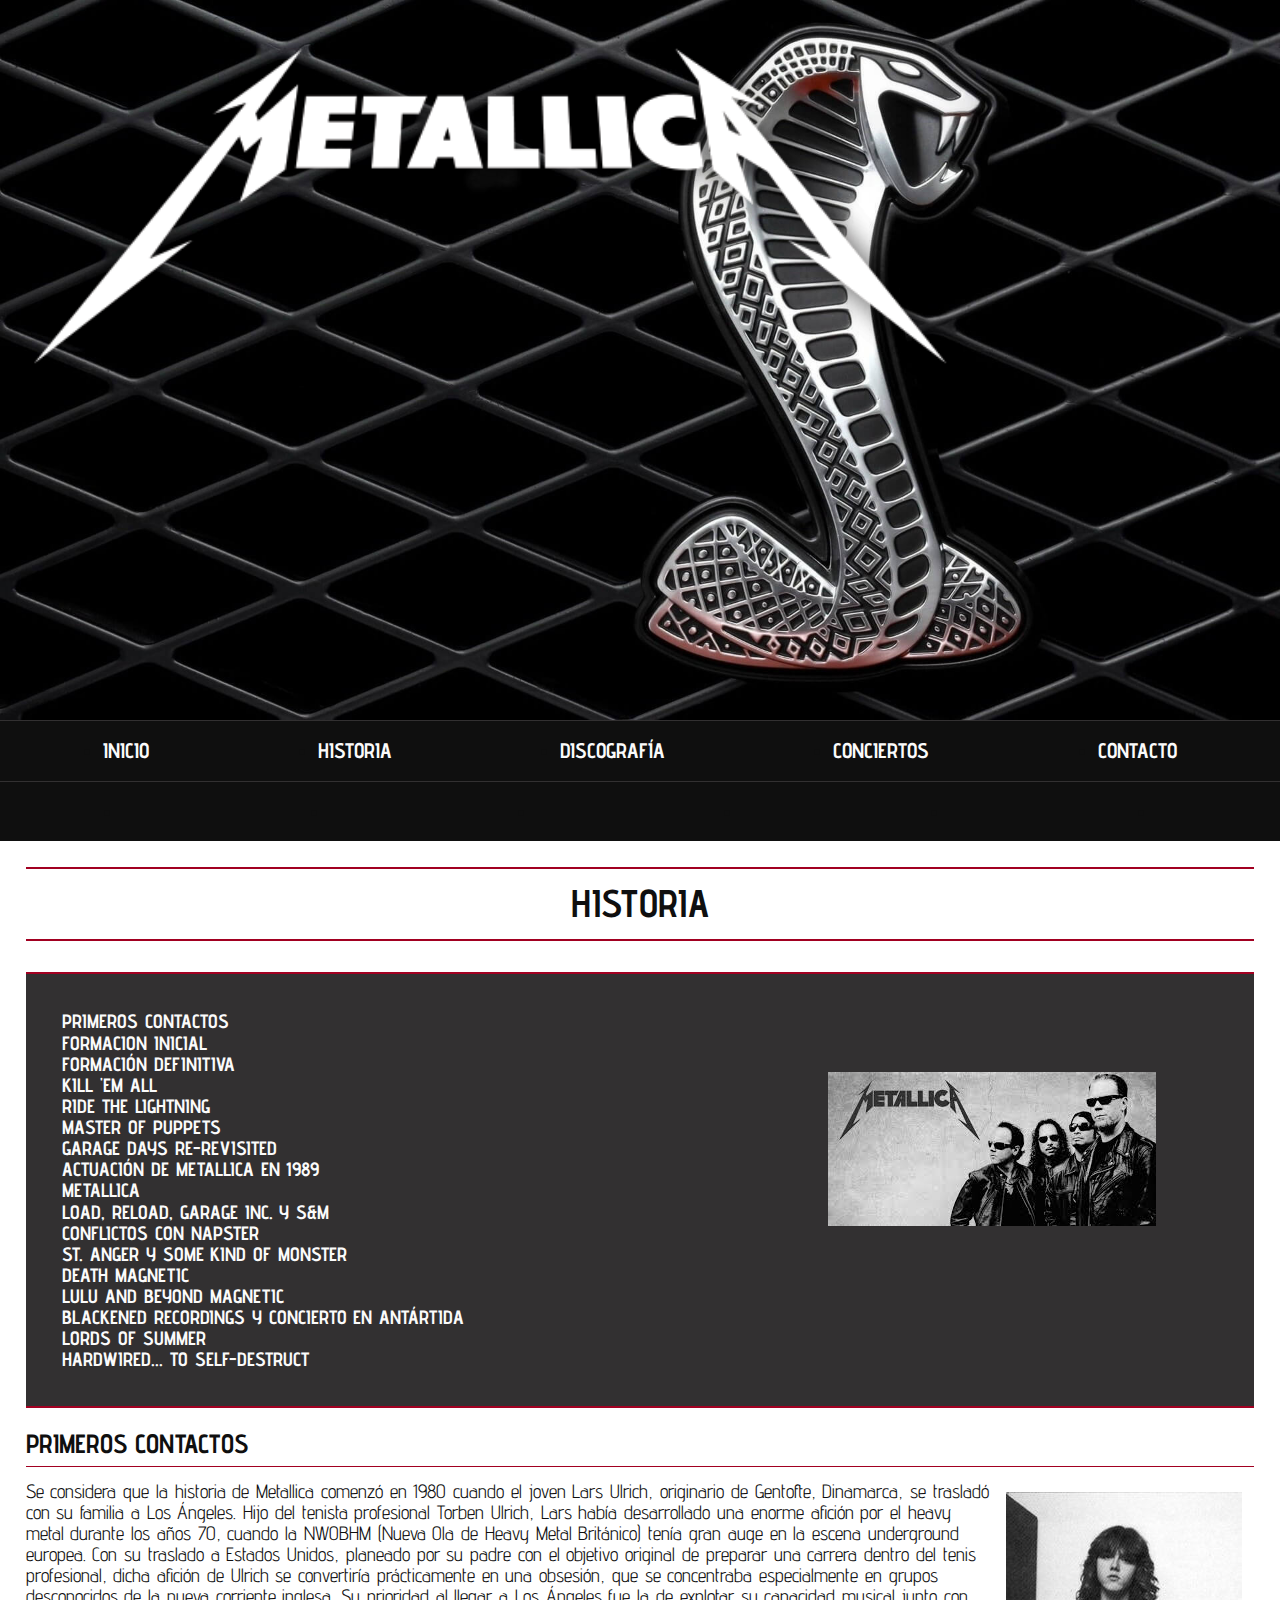
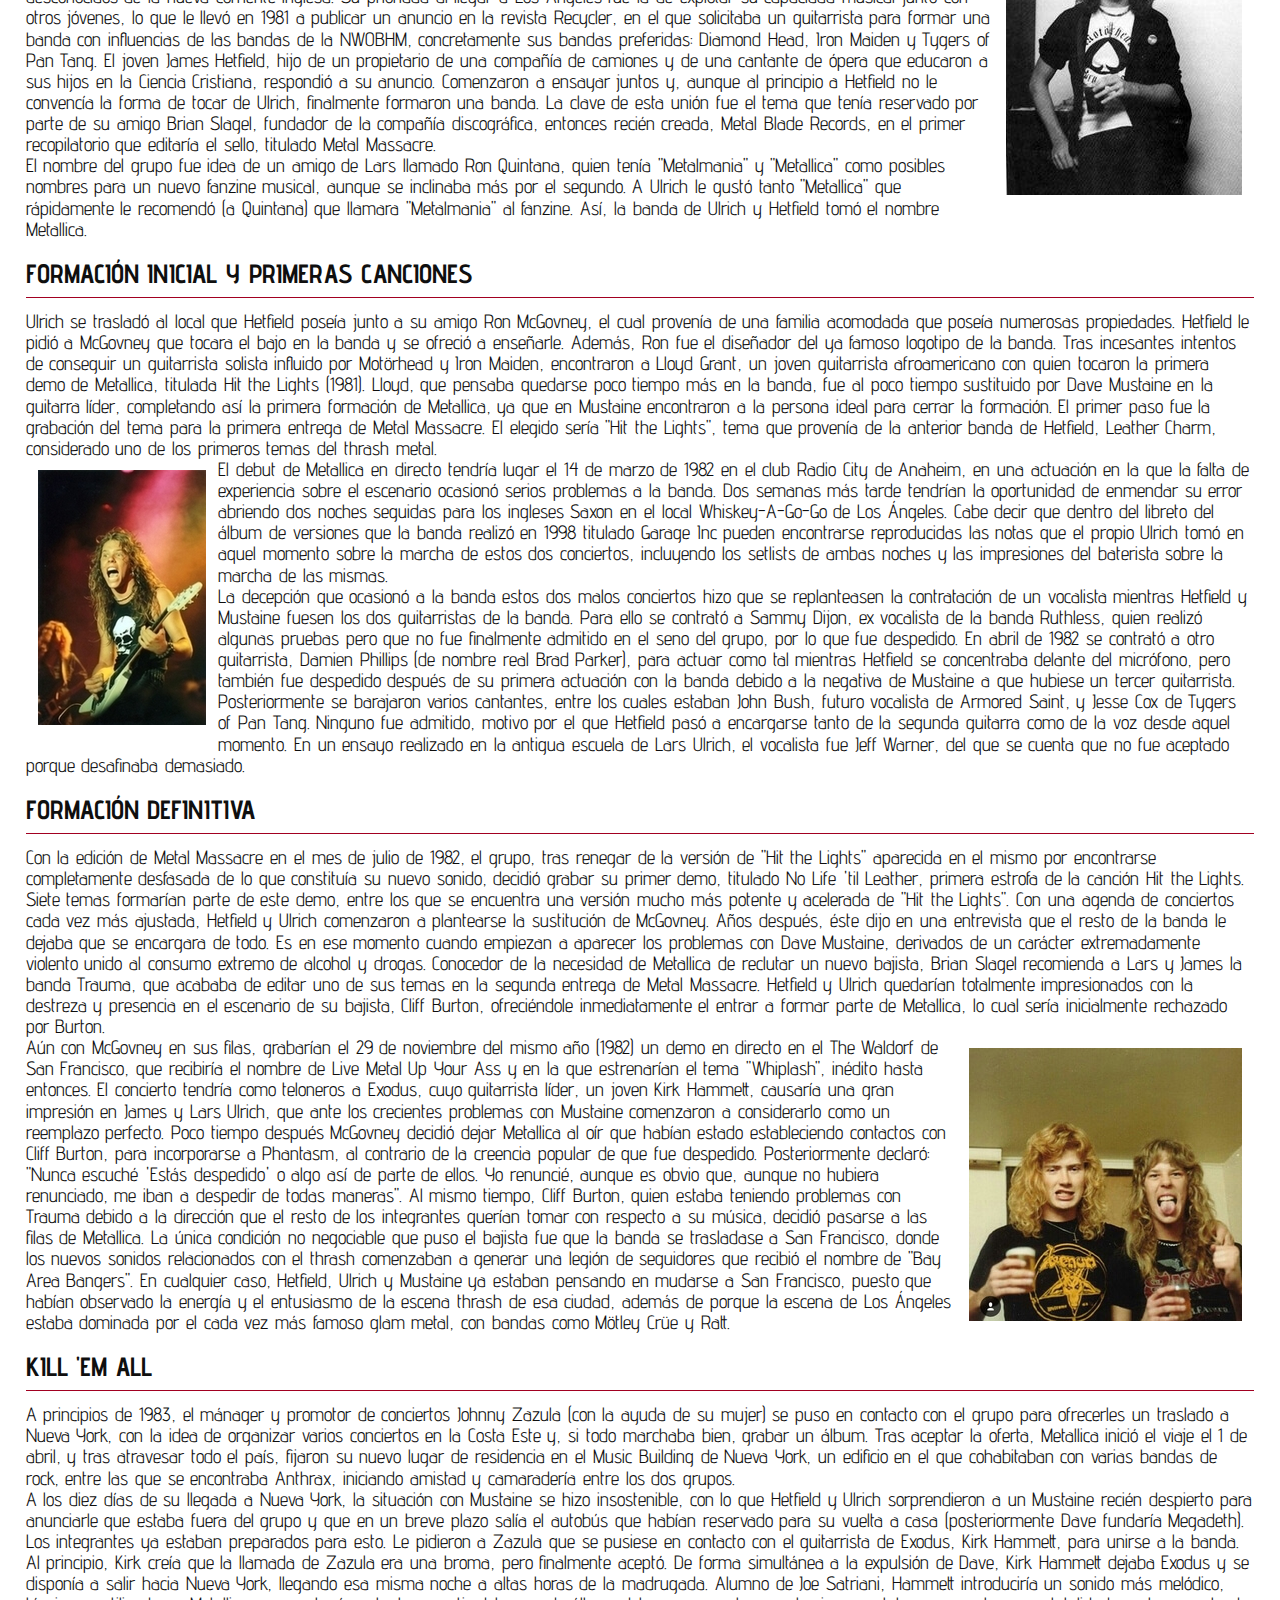
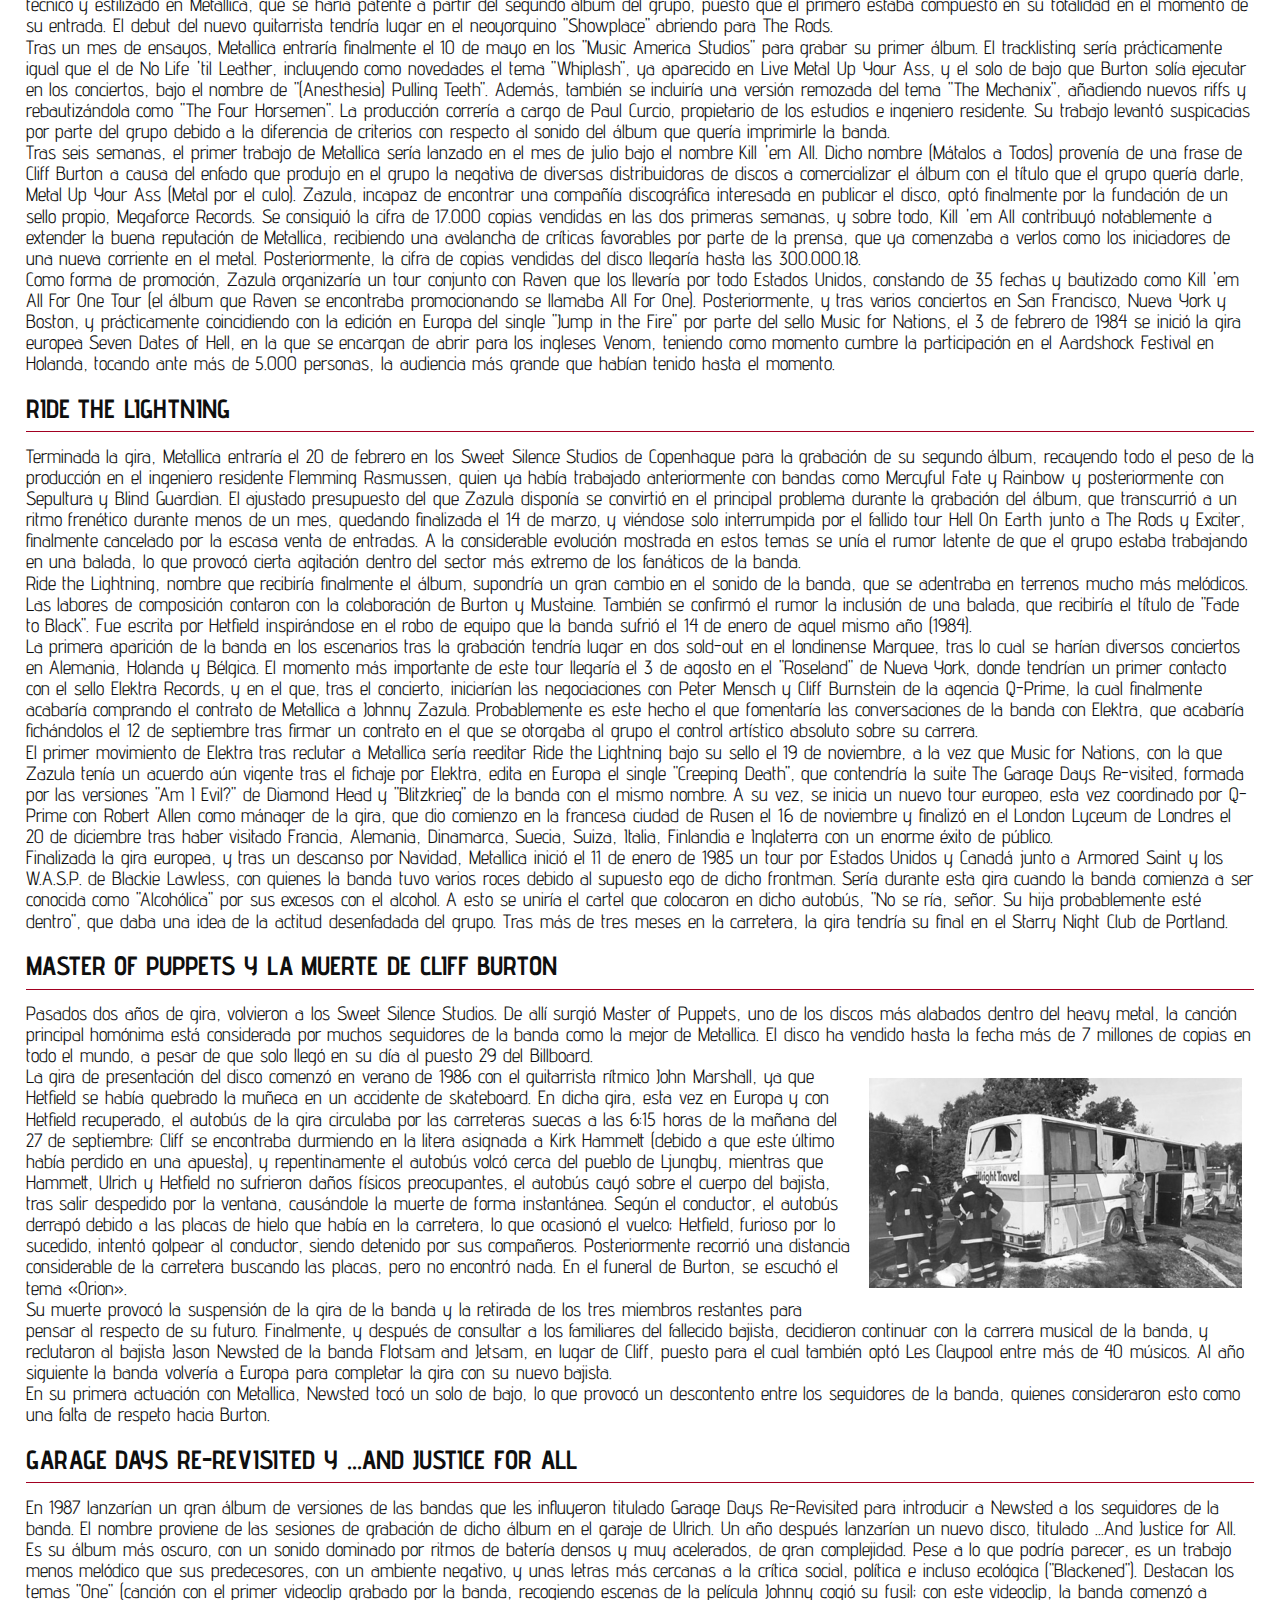
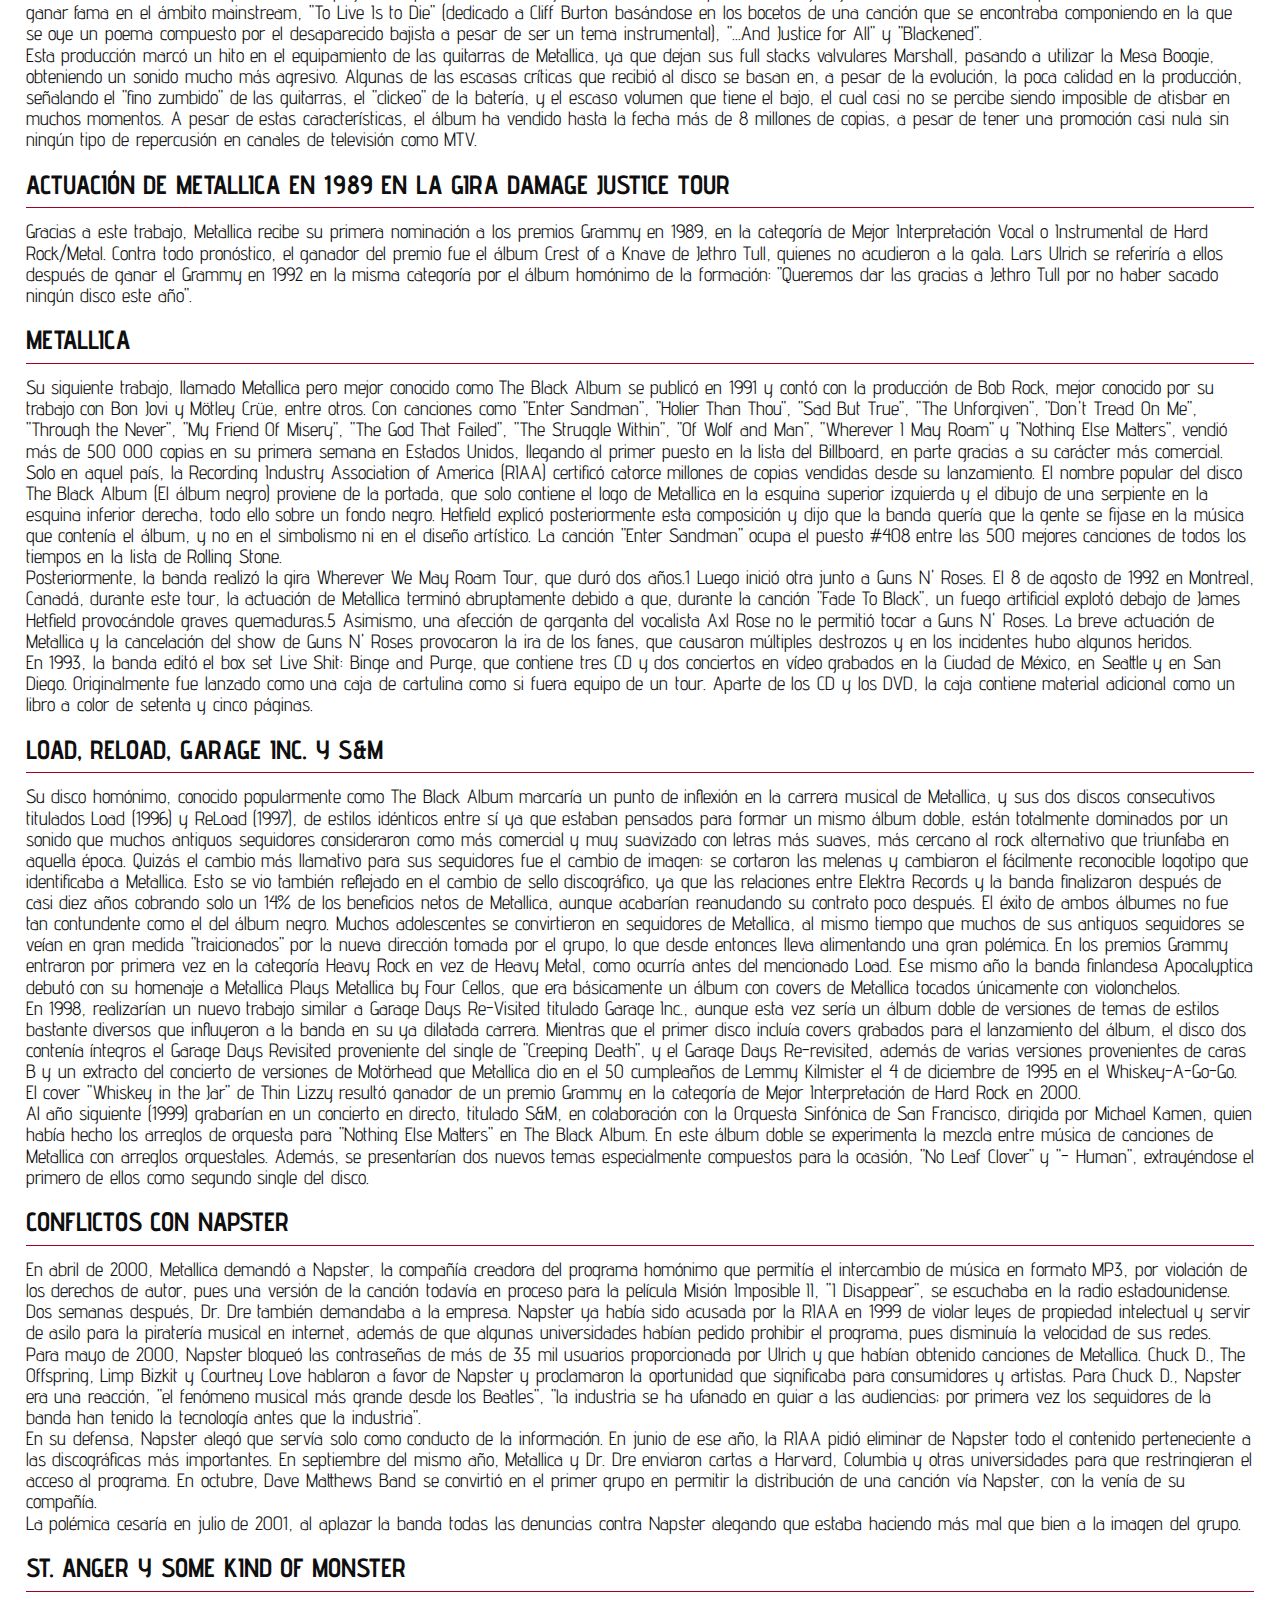
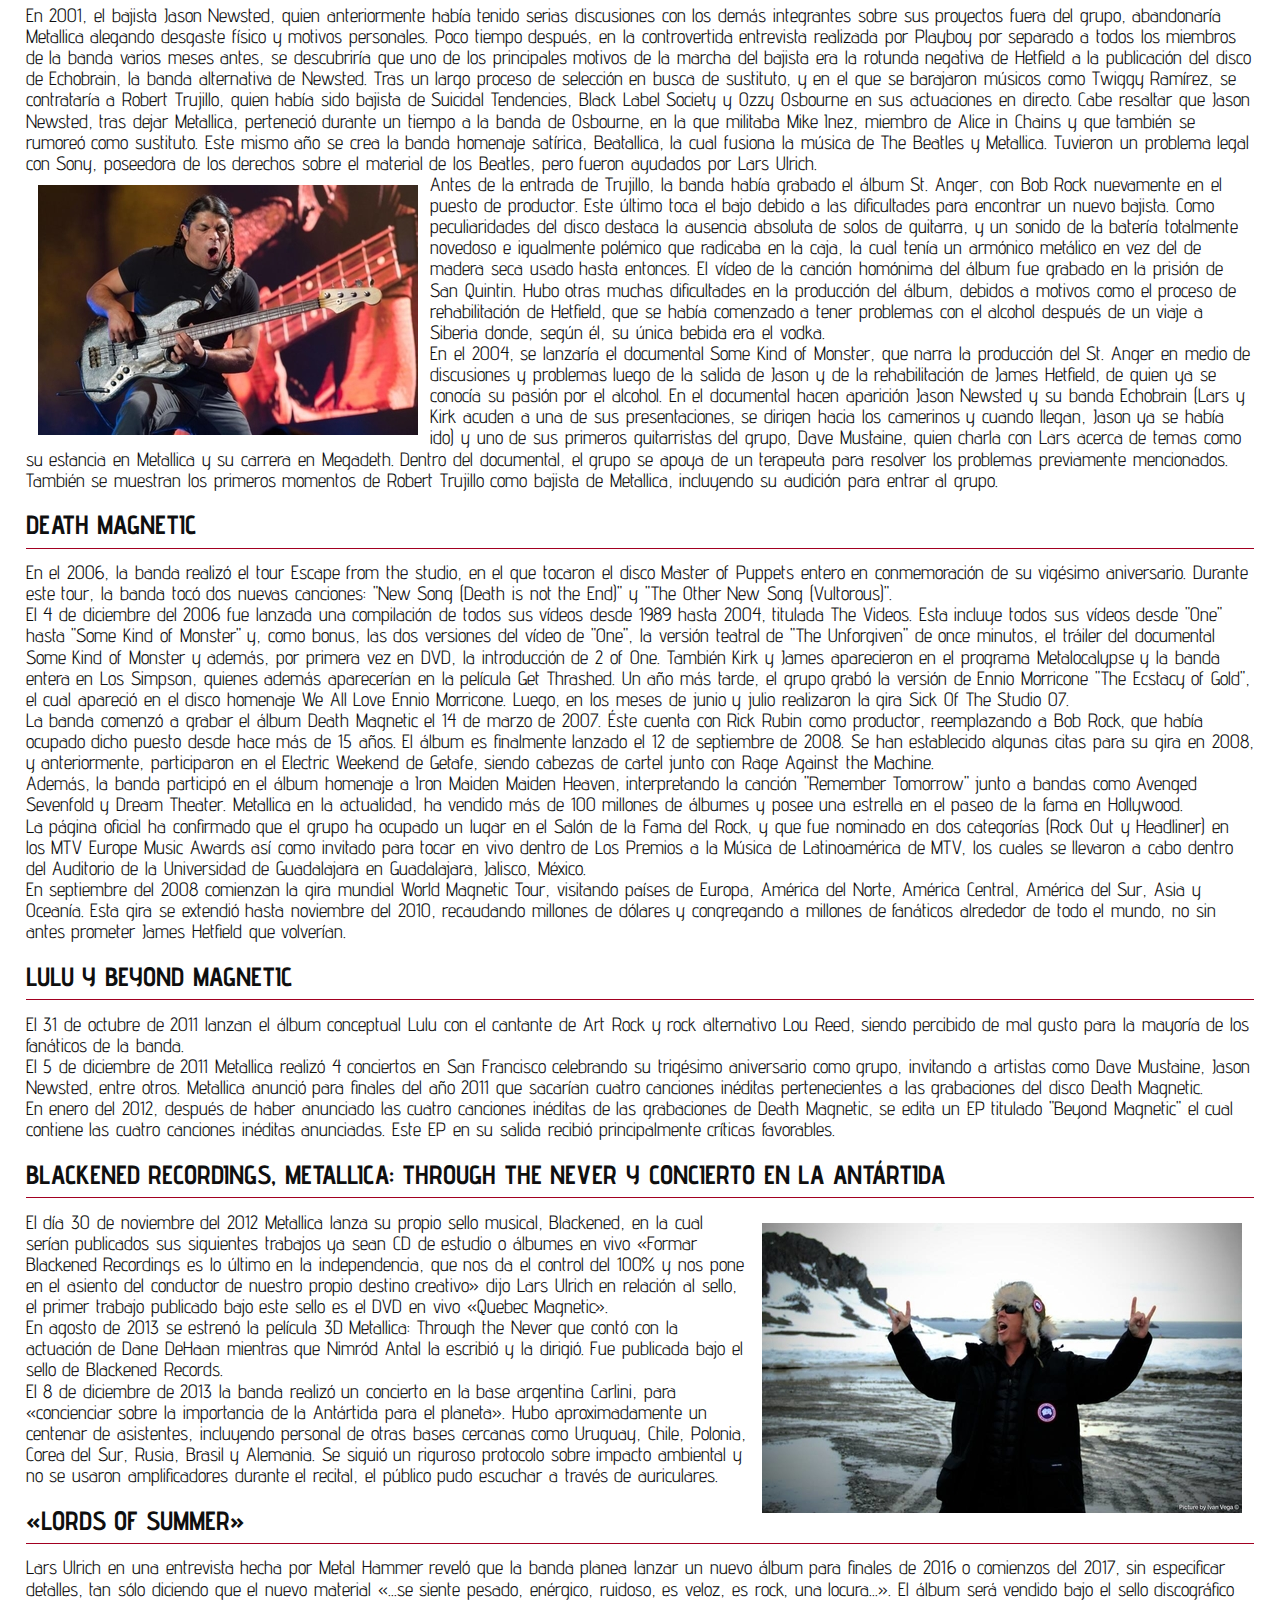
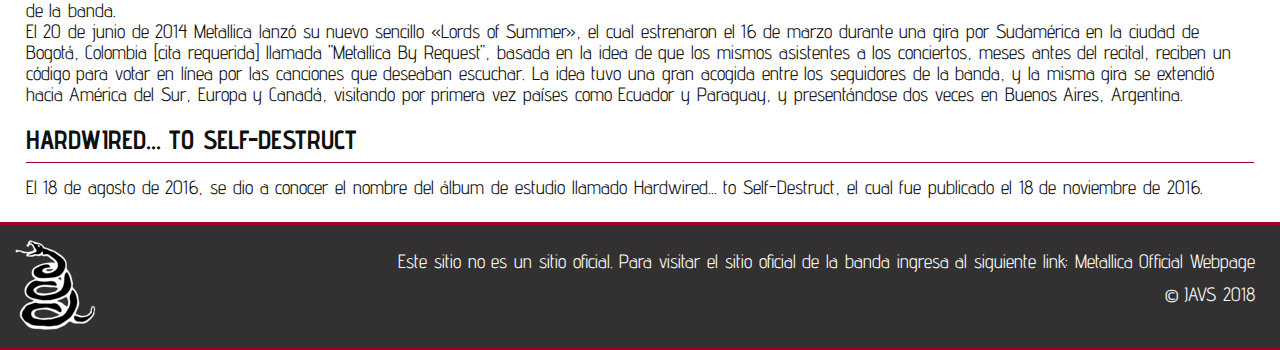
<file: historia/historia.html>
<!DOCTYPE html>
<html lang="es">
<head>
	<meta charset="utf-8" content="Metallica" content="Metallica Fan Page" content="Historia">
	<meta name="viewport" content="width=device-width, initial-scale=1.0">
	<title>Historia de Metallica</title>
	<meta name="description" content="Fan Paga de Metallica Argentina. Bienvenidos a la página de fánaticos de Metallica en Argentina, hecha por un fanático de Metallica para otros fanáticos. Aquí encontrarán información sobre la banda, su historia, discógafia y conciertos. Welcome to where time stands still, no one leaves and no one will.">
	<link href="https://fonts.googleapis.com/css?family=Advent+Pro:400,700" rel="stylesheet">
	<link rel="stylesheet" href="https://use.fontawesome.com/releases/v5.1.0/css/all.css" integrity="sha384-lKuwvrZot6UHsBSfcMvOkWwlCMgc0TaWr+30HWe3a4ltaBwTZhyTEggF5tJv8tbt" crossorigin="anonymous">
	<link rel="stylesheet" type="text/css" href="../css/estilos.css">
</head>
<body>
	<header class="header_rest">
		<h1>
			<img src="../images/metallica.png" class="h1">
		</h1>
	</header>
	<nav class="menu">
		<ul>
			<li><a href="../index.html">Inicio</a></li>
			<li><a href="historia.html">Historia</a></li>
			<li><a href="../discografia/discografia.html">Discografía</a></li>
			<li><a href="../conciertos/conciertos.html">Conciertos</a></li>
			<li><a href="../contacto/contacto.html">Contacto</a></li>
		</ul>
	</nav>
	<aside>
		<ul class="redes">
			<li><a href="https://www.facebook.com/Metallica/" target="_blank"><i class="fab fa-facebook-f"></i></a></li>
			<li><a href="https://twitter.com/metallica" target="_blank"><i class="fab fa-twitter"></i></a></li>
			<li><a href="https://www.instagram.com/metallica/?hl=es-la" target="_blank"><i class="fab fa-instagram"></i></a></li>
			<li><a href="https://open.spotify.com/artist/2ye2Wgw4gimLv2eAKyk1NB" target="_blank"><i class="fab fa-spotify"></i></a></li>
			<li><a href="https://soundcloud.com/officialmetallica"><i class="fab fa-soundcloud"></i></a></li>
			<li><a href="https://es.wikipedia.org/wiki/Metallica" target="_blank"><i class="fab fa-wikipedia-w"></i></a></li>
		</ul>
	</aside>
	<main>
		<section class="historia">
			<h2 class="heading_historia">Historia</h2>
			<nav class="nav_historia">
				<img src="historia.jpg" alt="metallica.historia" class="historiaimg">
				<ul>
					<li><a href="#primeros">Primeros Contactos</a></li>
					<li><a href="#inicial">Formacion inicial</a></li>
					<li><a href="#definitiva">Formación definitiva</a></li>
					<li><a href="#kill">Kill 'Em All</a></li>
					<li><a href="#ride">Ride The Lightning</a></li>
					<li><a href="#master">Master of Puppets</a></li>
					<li><a href="#garage">Garage Days Re-Revisited</a></li>
					<li><a href="#damage">Actuación de Metallica en 1989</a></li>
					<li><a href="#black">Metallica</a></li>
					<li><a href="#load">Load, Reload, Garage Inc. y S&M</a></li>
					<li><a href="#napster">Conflictos con Napster</a></li>
					<li><a href="#anger">St. Anger y Some Kind of Monster</a></li>
					<li><a href="#death">Death Magnetic</a></li>
					<li><a href="#lulu">Lulu and Beyond Magnetic</a></li>
					<li><a href="#antartica">Blackened Recordings y concierto en Antártida</a></li>
					<li><a href="#lords">Lords of Summer</a></li>
					<li><a href="#hardwired">Hardwired... To Self-Destruct</a></li>
				</ul>
			</nav>
			<div>
				<h3 id="primeros" class="titulo_historia">Primeros contactos</h3>
					<img src="../images/historia1.jpg" alt="lars ulrich" class="historia1">
					<p>Se considera que la historia de Metallica comenzó en 1980 cuando el joven Lars Ulrich, originario de Gentofte, Dinamarca, se trasladó con su familia a Los Ángeles. Hijo del tenista profesional Torben Ulrich,​ Lars había desarrollado una enorme afición por el heavy metal durante los años 70, cuando la NWOBHM (Nueva Ola de Heavy Metal Británico) tenía gran auge en la escena underground europea. Con su traslado a Estados Unidos, planeado por su padre con el objetivo original de preparar una carrera dentro del tenis profesional, dicha afición de Ulrich se convertiría prácticamente en una obsesión, que se concentraba especialmente en grupos desconocidos de la nueva corriente inglesa. Su prioridad al llegar a Los Ángeles fue la de explotar su capacidad musical junto con otros jóvenes, lo que le llevó en 1981 a publicar un anuncio en la revista Recycler, en el que solicitaba un guitarrista para formar una banda con influencias de las bandas de la NWOBHM,​ concretamente sus bandas preferidas: Diamond Head, Iron Maiden y Tygers of Pan Tang. El joven James Hetfield, hijo de un propietario de una compañía de camiones y de una cantante de ópera que educaron a sus hijos en la Ciencia Cristiana,​ respondió a su anuncio. Comenzaron a ensayar juntos y, aunque al principio a Hetfield no le convencía la forma de tocar de Ulrich,​ finalmente formaron una banda. La clave de esta unión fue el tema que tenía reservado por parte de su amigo Brian Slagel, fundador de la compañía discográfica, entonces recién creada, Metal Blade Records, en el primer recopilatorio que editaría el sello, titulado Metal Massacre.</p>
					<p>El nombre del grupo fue idea de un amigo de Lars llamado Ron Quintana,​ quien tenía "Metalmania" y "Metallica" como posibles nombres para un nuevo fanzine musical, aunque se inclinaba más por el segundo. A Ulrich le gustó tanto "Metallica" que rápidamente le recomendó (a Quintana) que llamara "Metalmania" al fanzine. Así, la banda de Ulrich y Hetfield tomó el nombre Metallica.</p>
			</div>

			<div>
				<h3 id="inicial" class="titulo_historia">Formación inicial y primeras canciones</h3>
					<p>Ulrich se trasladó al local que Hetfield poseía junto a su amigo Ron McGovney, el cual provenía de una familia acomodada que poseía numerosas propiedades. Hetfield le pidió a McGovney que tocara el bajo en la banda y se ofreció a enseñarle. Además, Ron fue el diseñador del ya famoso logotipo de la banda. Tras incesantes intentos de conseguir un guitarrista solista influido por Motörhead y Iron Maiden, encontraron a Lloyd Grant, un joven guitarrista afroamericano con quien tocaron la primera demo de Metallica, titulada Hit the Lights (1981). Lloyd, que pensaba quedarse poco tiempo más en la banda, fue al poco tiempo sustituido por Dave Mustaine en la guitarra líder, completando así la primera formación de Metallica, ya que en Mustaine encontraron a la persona ideal para cerrar la formación. El primer paso fue la grabación del tema para la primera entrega de Metal Massacre. El elegido sería "Hit the Lights", tema que provenía de la anterior banda de Hetfield, Leather Charm, considerado uno de los primeros temas del thrash metal.</p>
					<img src="../images/historia2.jpg" alt="james hetfield" class="historia2">
					<p>El debut de Metallica en directo tendría lugar el 14 de marzo de 1982 en el club Radio City de Anaheim, en una actuación en la que la falta de experiencia sobre el escenario ocasionó serios problemas a la banda. Dos semanas más tarde tendrían la oportunidad de enmendar su error abriendo dos noches seguidas para los ingleses Saxon en el local Whiskey-A-Go-Go de Los Ángeles. Cabe decir que dentro del libreto del álbum de versiones que la banda realizó en 1998 titulado Garage Inc pueden encontrarse reproducidas las notas que el propio Ulrich tomó en aquel momento sobre la marcha de estos dos conciertos, incluyendo los setlists de ambas noches y las impresiones del baterista sobre la marcha de las mismas.</p>
					<p>La decepción que ocasionó a la banda estos dos malos conciertos hizo que se replanteasen la contratación de un vocalista mientras Hetfield y Mustaine fuesen los dos guitarristas de la banda. Para ello se contrató a Sammy Dijon, ex vocalista de la banda Ruthless, quien realizó algunas pruebas pero que no fue finalmente admitido en el seno del grupo, por lo que fue despedido. En abril de 1982 se contrató a otro guitarrista, Damien Phillips (de nombre real Brad Parker), para actuar como tal mientras Hetfield se concentraba delante del micrófono, pero también fue despedido después de su primera actuación con la banda debido a la negativa de Mustaine a que hubiese un tercer guitarrista. Posteriormente se barajaron varios cantantes, entre los cuales estaban John Bush, futuro vocalista de Armored Saint, y Jesse Cox de Tygers of Pan Tang. Ninguno fue admitido, motivo por el que Hetfield pasó a encargarse tanto de la segunda guitarra como de la voz desde aquel momento. En un ensayo realizado en la antigua escuela de Lars Ulrich, el vocalista fue Jeff Warner, del que se cuenta que no fue aceptado porque desafinaba demasiado.</p>
			</div>

			<div>
				<h3 id="definitiva" class="titulo_historia">Formación definitiva</h3>
					<p>Con la edición de Metal Massacre en el mes de julio de 1982, el grupo, tras renegar de la versión de "Hit the Lights" aparecida en el mismo por encontrarse completamente desfasada de lo que constituía su nuevo sonido, decidió grabar su primer demo, titulado No Life 'til Leather, primera estrofa de la canción Hit the Lights. Siete temas formarían parte de este demo, entre los que se encuentra una versión mucho más potente y acelerada de "Hit the Lights". Con una agenda de conciertos cada vez más ajustada, Hetfield y Ulrich comenzaron a plantearse la sustitución de McGovney. Años después, éste dijo en una entrevista que el resto de la banda le dejaba que se encargara de todo. Es en ese momento cuando empiezan a aparecer los problemas con Dave Mustaine, derivados de un carácter extremadamente violento unido al consumo extremo de alcohol y drogas.​ Conocedor de la necesidad de Metallica de reclutar un nuevo bajista, Brian Slagel recomienda a Lars y James la banda Trauma, que acababa de editar uno de sus temas en la segunda entrega de Metal Massacre. Hetfield y Ulrich quedarían totalmente impresionados con la destreza y presencia en el escenario de su bajista, Cliff Burton, ofreciéndole inmediatamente el entrar a formar parte de Metallica, lo cual sería inicialmente rechazado por Burton.</p>
					<img src="../images/historia3.jpg" alt="dave mustaine" class="historia3">
					<p>Aún con McGovney en sus filas, grabarían el 29 de noviembre del mismo año (1982) un demo en directo en el The Waldorf de San Francisco, que recibiría el nombre de Live Metal Up Your Ass y en la que estrenarían el tema "Whiplash", inédito hasta entonces. El concierto tendría como teloneros a Exodus, cuyo guitarrista líder, un joven Kirk Hammett, causaría una gran impresión en James y Lars Ulrich, que ante los crecientes problemas con Mustaine comenzaron a considerarlo como un reemplazo perfecto. Poco tiempo después McGovney decidió dejar Metallica al oír que habían estado estableciendo contactos con Cliff Burton,​ para incorporarse a Phantasm, al contrario de la creencia popular de que fue despedido. Posteriormente declaró: "Nunca escuché 'Estás despedido' o algo así de parte de ellos. Yo renuncié, aunque es obvio que, aunque no hubiera renunciado, me iban a despedir de todas maneras". Al mismo tiempo, Cliff Burton, quien estaba teniendo problemas con Trauma debido a la dirección que el resto de los integrantes querían tomar con respecto a su música, decidió pasarse a las filas de Metallica. La única condición no negociable que puso el bajista fue que la banda se trasladase a San Francisco, donde los nuevos sonidos relacionados con el thrash comenzaban a generar una legión de seguidores que recibió el nombre de "Bay Area Bangers". En cualquier caso, Hetfield, Ulrich y Mustaine ya estaban pensando en mudarse a San Francisco, puesto que habían observado la energía y el entusiasmo de la escena thrash de esa ciudad, además de porque la escena de Los Ángeles estaba dominada por el cada vez más famoso glam metal, con bandas como Mötley Crüe y Ratt.</p>
			</div>

			<div>
				<h3 id="kill" class="titulo_historia">Kill 'Em All</h3>
					<p>A principios de 1983, el mánager y promotor de conciertos Johnny Zazula (con la ayuda de su mujer) se puso en contacto con el grupo para ofrecerles un traslado a Nueva York, con la idea de organizar varios conciertos en la Costa Este y, si todo marchaba bien, grabar un álbum.​ Tras aceptar la oferta, Metallica inició el viaje el 1 de abril, y tras atravesar todo el país, fijaron su nuevo lugar de residencia en el Music Building de Nueva York, un edificio en el que cohabitaban con varias bandas de rock, entre las que se encontraba Anthrax, iniciando amistad y camaradería entre los dos grupos.</p>
					<p>A los diez días de su llegada a Nueva York, la situación con Mustaine se hizo insostenible, con lo que Hetfield y Ulrich sorprendieron a un Mustaine recién despierto para anunciarle que estaba fuera del grupo y que en un breve plazo salía el autobús que habían reservado para su vuelta a casa (posteriormente Dave fundaría Megadeth).​ Los integrantes ya estaban preparados para esto. Le pidieron a Zazula que se pusiese en contacto con el guitarrista de Exodus, Kirk Hammett, para unirse a la banda. Al principio, Kirk creía que la llamada de Zazula era una broma, pero finalmente aceptó.​ De forma simultánea a la expulsión de Dave, Kirk Hammett dejaba Exodus y se disponía a salir hacia Nueva York, llegando esa misma noche a altas horas de la madrugada. Alumno de Joe Satriani, Hammett introduciría un sonido más melódico, técnico y estilizado en Metallica, que se haría patente a partir del segundo álbum del grupo, puesto que el primero estaba compuesto en su totalidad en el momento de su entrada. El debut del nuevo guitarrista tendría lugar en el neoyorquino "Showplace" abriendo para The Rods.</p>
					<p>Tras un mes de ensayos, Metallica entraría finalmente el 10 de mayo en los "Music America Studios" para grabar su primer álbum.​ El tracklisting sería prácticamente igual que el de No Life 'til Leather, incluyendo como novedades el tema "Whiplash", ya aparecido en Live Metal Up Your Ass, y el solo de bajo que Burton solía ejecutar en los conciertos,​ bajo el nombre de "(Anesthesia) Pulling Teeth". Además, también se incluiría una versión remozada del tema "The Mechanix", añadiendo nuevos riffs y rebautizándola como "The Four Horsemen".​ La producción correría a cargo de Paul Curcio, propietario de los estudios e ingeniero residente. Su trabajo levantó suspicacias por parte del grupo debido a la diferencia de criterios con respecto al sonido del álbum que quería imprimirle la banda.</p>
					<p>Tras seis semanas, el primer trabajo de Metallica sería lanzado en el mes de julio bajo el nombre Kill 'em All. Dicho nombre (Mátalos a Todos) provenía de una frase de Cliff Burton a causa del enfado que produjo en el grupo la negativa de diversas distribuidoras de discos a comercializar el álbum con el título que el grupo quería darle, Metal Up Your Ass (Metal por el culo).​ Zazula, incapaz de encontrar una compañía discográfica interesada en publicar el disco, optó finalmente por la fundación de un sello propio, Megaforce Records. Se consiguió la cifra de 17.000 copias vendidas en las dos primeras semanas,​ y sobre todo, Kill 'em All contribuyó notablemente a extender la buena reputación de Metallica, recibiendo una avalancha de críticas favorables por parte de la prensa, que ya comenzaba a verlos como los iniciadores de una nueva corriente en el metal.​ Posteriormente, la cifra de copias vendidas del disco llegaría hasta las 300.000.18​.</p>
					<p>Como forma de promoción, Zazula organizaría un tour conjunto con Raven que los llevaría por todo Estados Unidos, constando de 35 fechas y bautizado como Kill 'em All For One Tour (el álbum que Raven se encontraba promocionando se llamaba All For One). Posteriormente, y tras varios conciertos en San Francisco, Nueva York y Boston, y prácticamente coincidiendo con la edición en Europa del single "Jump in the Fire" por parte del sello Music for Nations, el 3 de febrero de 1984 se inició la gira europea Seven Dates of Hell, en la que se encargan de abrir para los ingleses Venom, teniendo como momento cumbre la participación en el Aardshock Festival en Holanda, tocando ante más de 5.000 personas, la audiencia más grande que habían tenido hasta el momento.</p>
			</div>

			<div>
				<h3 id="ride" class="titulo_historia">Ride The Lightning</h3>
					<p>Terminada la gira, Metallica entraría el 20 de febrero en los Sweet Silence Studios de Copenhague para la grabación de su segundo álbum, recayendo todo el peso de la producción en el ingeniero residente Flemming Rasmussen,​ quien ya había trabajado anteriormente con bandas como Mercyful Fate y Rainbow y posteriormente con Sepultura y Blind Guardian. El ajustado presupuesto del que Zazula disponía se convirtió en el principal problema durante la grabación del álbum, que transcurrió a un ritmo frenético durante menos de un mes, quedando finalizada el 14 de marzo, y viéndose solo interrumpida por el fallido tour Hell On Earth junto a The Rods y Exciter, finalmente cancelado por la escasa venta de entradas. A la considerable evolución mostrada en estos temas se unía el rumor latente de que el grupo estaba trabajando en una balada, lo que provocó cierta agitación dentro del sector más extremo de los fanáticos de la banda.</p>
					<p>Ride the Lightning, nombre que recibiría finalmente el álbum, supondría un gran cambio en el sonido de la banda, que se adentraba en terrenos mucho más melódicos. Las labores de composición contaron con la colaboración de Burton y Mustaine. También se confirmó el rumor la inclusión de una balada, que recibiría el título de "Fade to Black". Fue escrita por Hetfield inspirándose en el robo de equipo que la banda sufrió el 14 de enero de aquel mismo año (1984).</p>
					<p>La primera aparición de la banda en los escenarios tras la grabación tendría lugar en dos sold-out en el londinense Marquee, tras lo cual se harían diversos conciertos en Alemania, Holanda y Bélgica. El momento más importante de este tour llegaría el 3 de agosto en el "Roseland" de Nueva York, donde tendrían un primer contacto con el sello Elektra Records, y en el que, tras el concierto, iniciarían las negociaciones con Peter Mensch y Cliff Burnstein de la agencia Q-Prime, la cual finalmente acabaría comprando el contrato de Metallica a Johnny Zazula. Probablemente es este hecho el que fomentaría las conversaciones de la banda con Elektra, que acabaría fichándolos el 12 de septiembre tras firmar un contrato en el que se otorgaba al grupo el control artístico absoluto sobre su carrera.</p>
					<p>El primer movimiento de Elektra tras reclutar a Metallica sería reeditar Ride the Lightning bajo su sello el 19 de noviembre, a la vez que Music for Nations, con la que Zazula tenía un acuerdo aún vigente tras el fichaje por Elektra, edita en Europa el single "Creeping Death", que contendría la suite The Garage Days Re-visited, formada por las versiones "Am I Evil?" de Diamond Head y "Blitzkrieg" de la banda con el mismo nombre. A su vez, se inicia un nuevo tour europeo, esta vez coordinado por Q-Prime con Robert Allen como mánager de la gira, que dio comienzo en la francesa ciudad de Rusen el 16 de noviembre y finalizó en el London Lyceum de Londres el 20 de diciembre tras haber visitado Francia, Alemania, Dinamarca, Suecia, Suiza, Italia, Finlandia e Inglaterra con un enorme éxito de público.</p>
					<p>Finalizada la gira europea, y tras un descanso por Navidad, Metallica inició el 11 de enero de 1985 un tour por Estados Unidos y Canadá junto a Armored Saint y los W.A.S.P. de Blackie Lawless, con quienes la banda tuvo varios roces debido al supuesto ego de dicho frontman. Sería durante esta gira cuando la banda comienza a ser conocida como "Alcohólica" por sus excesos con el alcohol. A esto se uniría el cartel que colocaron en dicho autobús, "No se ría, señor. Su hija probablemente esté dentro", que daba una idea de la actitud desenfadada del grupo. Tras más de tres meses en la carretera, la gira tendría su final en el Starry Night Club de Portland.</p>
			</div>

			<div>
				<h3 id="master" class="titulo_historia">Master of Puppets y la muerte de Cliff Burton</h3>
					<p>Pasados dos años de gira, volvieron a los Sweet Silence Studios. De allí surgió Master of Puppets, uno de los discos más alabados dentro del heavy metal,​ la canción principal homónima está considerada por muchos seguidores de la banda como la mejor de Metallica. El disco ha vendido hasta la fecha más de 7 millones de copias en todo el mundo, a pesar de que solo llegó en su día al puesto 29 del Billboard.</p>
					<img src="../images/historia4.jpg" alt="bus burton" class="historia4">
					<p>La gira de presentación del disco comenzó en verano de 1986 con el guitarrista rítmico John Marshall, ya que Hetfield se había quebrado la muñeca en un accidente de skateboard.​ En dicha gira, esta vez en Europa y con Hetfield recuperado, el autobús de la gira circulaba por las carreteras suecas a las 6:15 horas de la mañana del 27 de septiembre; Cliff se encontraba durmiendo en la litera asignada a Kirk Hammett (debido a que este último había perdido en una apuesta), y repentinamente el autobús volcó cerca del pueblo de Ljungby, mientras que Hammett, Ulrich y Hetfield no sufrieron daños físicos preocupantes, el autobús cayó sobre el cuerpo del bajista, tras salir despedido por la ventana, causándole la muerte de forma instantánea. Según el conductor, el autobús derrapó debido a las placas de hielo que había en la carretera, lo que ocasionó el vuelco; Hetfield, furioso por lo sucedido, intentó golpear al conductor, siendo detenido por sus compañeros. Posteriormente recorrió una distancia considerable de la carretera buscando las placas, pero no encontró nada. En el funeral de Burton, se escuchó el tema «Orion».</p>
					<p>Su muerte provocó la suspensión de la gira de la banda​ y la retirada de los tres miembros restantes para pensar al respecto de su futuro. Finalmente, y después de consultar a los familiares del fallecido bajista,​ decidieron continuar con la carrera musical de la banda, y reclutaron al bajista Jason Newsted de la banda Flotsam and Jetsam, en lugar de Cliff, puesto para el cual también optó Les Claypool entre más de 40 músicos.​ Al año siguiente la banda volvería a Europa para completar la gira con su nuevo bajista.</p>
					<p>En su primera actuación con Metallica, Newsted tocó un solo de bajo, lo que provocó un descontento entre los seguidores de la banda, quienes consideraron esto como una falta de respeto hacia Burton.</p>
			</div>

			<div>
				<h3 id="garage" class="titulo_historia">Garage Days Re-Revisited y ...And Justice For All</h3>
					<p>En 1987 lanzarían un gran álbum de versiones de las bandas que les influyeron titulado Garage Days Re-Revisited para introducir a Newsted a los seguidores de la banda.​ El nombre proviene de las sesiones de grabación de dicho álbum en el garaje de Ulrich.​ Un año después lanzarían un nuevo disco, titulado ...And Justice for All. Es su álbum más oscuro, con un sonido dominado por ritmos de batería densos y muy acelerados, de gran complejidad. Pese a lo que podría parecer, es un trabajo menos melódico que sus predecesores, con un ambiente negativo, y unas letras más cercanas a la crítica social, política e incluso ecológica ("Blackened"). Destacan los temas "One" (canción con el primer videoclip grabado por la banda, recogiendo escenas de la película Johnny cogió su fusil;​ con este videoclip, la banda comenzó a ganar fama en el ámbito mainstream, "To Live Is to Die" (dedicado a Cliff Burton basándose en los bocetos de una canción que se encontraba componiendo en la que se oye un poema compuesto por el desaparecido bajista a pesar de ser un tema instrumental), "...And Justice for All" y "Blackened".</p>
					<p>Esta producción marcó un hito en el equipamiento de las guitarras de Metallica, ya que dejan sus full stacks valvulares Marshall, pasando a utilizar la Mesa Boogie, obteniendo un sonido mucho más agresivo.​ Algunas de las escasas críticas que recibió al disco se basan en, a pesar de la evolución, la poca calidad en la producción, señalando el "fino zumbido" de las guitarras, el "clickeo" de la batería, y el escaso volumen que tiene el bajo, el cual casi no se percibe siendo imposible de atisbar en muchos momentos. A pesar de estas características, el álbum ha vendido hasta la fecha más de 8 millones de copias, a pesar de tener una promoción casi nula sin ningún tipo de repercusión en canales de televisión como MTV.</p>

			</div>
			<div>	
				<h3 id="damage" class="titulo_historia">Actuación de Metallica en 1989 en la gira Damage Justice Tour</h3>
					<p>Gracias a este trabajo, Metallica recibe su primera nominación a los premios Grammy en 1989, en la categoría de Mejor Interpretación Vocal o Instrumental de Hard Rock/Metal. Contra todo pronóstico, el ganador del premio fue el álbum Crest of a Knave de Jethro Tull, quienes no acudieron a la gala. Lars Ulrich se referiría a ellos después de ganar el Grammy en 1992 en la misma categoría por el álbum homónimo de la formación: "Queremos dar las gracias a Jethro Tull por no haber sacado ningún disco este año".</p>
			</div>

			<div>
				<h3 id="black" class="titulo_historia">Metallica</h3>
					<p>Su siguiente trabajo, llamado Metallica pero mejor conocido como The Black Album se publicó en 1991 y contó con la producción de Bob Rock, mejor conocido por su trabajo con Bon Jovi y Mötley Crüe, entre otros. Con canciones como "Enter Sandman", "Holier Than Thou", "Sad But True", "The Unforgiven", "Don't Tread On Me", "Through the Never", "My Friend Of Misery", "The God That Failed", "The Struggle Within", "Of Wolf and Man", "Wherever I May Roam" y "Nothing Else Matters", vendió más de 500 000 copias en su primera semana en Estados Unidos, llegando al primer puesto en la lista del Billboard, en parte gracias a su carácter más comercial. Solo en aquel país, la Recording Industry Association of America (RIAA) certificó catorce millones de copias vendidas desde su lanzamiento. El nombre popular del disco The Black Album (El álbum negro) proviene de la portada, que solo contiene el logo de Metallica en la esquina superior izquierda y el dibujo de una serpiente en la esquina inferior derecha, todo ello sobre un fondo negro. Hetfield explicó posteriormente esta composición y dijo que la banda quería que la gente se fijase en la música que contenía el álbum, y no en el simbolismo ni en el diseño artístico. La canción "Enter Sandman" ocupa el puesto #408 entre las 500 mejores canciones de todos los tiempos en la lista de Rolling Stone.</p>
					<p>Posteriormente, la banda realizó la gira Wherever We May Roam Tour, que duró dos años.1 Luego inició otra junto a Guns N' Roses. El 8 de agosto de 1992 en Montreal, Canadá, durante este tour, la actuación de Metallica terminó abruptamente debido a que, durante la canción "Fade To Black", un fuego artificial explotó debajo de James Hetfield provocándole graves quemaduras.5​ Asimismo, una afección de garganta del vocalista Axl Rose no le permitió tocar a Guns N' Roses. La breve actuación de Metallica y la cancelación del show de Guns N' Roses provocaron la ira de los fanes, que causaron múltiples destrozos y en los incidentes hubo algunos heridos.</p>
					<p>En 1993, la banda editó el box set Live Shit: Binge and Purge, que contiene tres CD y dos conciertos en vídeo grabados en la Ciudad de México, en Seattle y en San Diego. Originalmente fue lanzado como una caja de cartulina como si fuera equipo de un tour. Aparte de los CD y los DVD, la caja contiene material adicional como un libro a color de setenta y cinco páginas.</p>
			</div>

			<div>
				<h3 id="load" class="titulo_historia">Load, Reload, Garage Inc. y S&M</h3>
					<p>Su disco homónimo, conocido popularmente como The Black Album marcaría un punto de inflexión en la carrera musical de Metallica, y sus dos discos consecutivos titulados Load (1996) y ReLoad (1997), de estilos idénticos entre sí ya que estaban pensados para formar un mismo álbum doble, están totalmente dominados por un sonido que muchos antiguos seguidores consideraron como más comercial y muy suavizado con letras más suaves, más cercano al rock alternativo que triunfaba en aquella época. Quizás el cambio más llamativo para sus seguidores fue el cambio de imagen: se cortaron las melenas y cambiaron el fácilmente reconocible logotipo que identificaba a Metallica. Esto se vio también reflejado en el cambio de sello discográfico, ya que las relaciones entre Elektra Records y la banda finalizaron después de casi diez años cobrando solo un 14% de los beneficios netos de Metallica, aunque acabarían reanudando su contrato poco después. El éxito de ambos álbumes no fue tan contundente como el del álbum negro. Muchos adolescentes se convirtieron en seguidores de Metallica, al mismo tiempo que muchos de sus antiguos seguidores se veían en gran medida "traicionados" por la nueva dirección tomada por el grupo, lo que desde entonces lleva alimentando una gran polémica. En los premios Grammy entraron por primera vez en la categoría Heavy Rock en vez de Heavy Metal, como ocurría antes del mencionado Load. Ese mismo año la banda finlandesa Apocalyptica debutó con su homenaje a Metallica Plays Metallica by Four Cellos, que era básicamente un álbum con covers de Metallica tocados únicamente con violonchelos.</p>
					<p>En 1998, realizarían un nuevo trabajo similar a Garage Days Re-Visited titulado Garage Inc., aunque esta vez sería un álbum doble de versiones de temas de estilos bastante diversos que influyeron a la banda en su ya dilatada carrera. Mientras que el primer disco incluía covers grabados para el lanzamiento del álbum, el disco dos contenía íntegros el Garage Days Revisited proveniente del single de "Creeping Death", y el Garage Days Re-revisited, además de varias versiones provenientes de caras B y un extracto del concierto de versiones de Motörhead que Metallica dio en el 50 cumpleaños de Lemmy Kilmister el 4 de diciembre de 1995 en el Whiskey-A-Go-Go. El cover "Whiskey in the Jar" de Thin Lizzy resultó ganador de un premio Grammy en la categoría de Mejor Interpretación de Hard Rock en 2000.</p>
					<p>Al año siguiente (1999) grabarían en un concierto en directo, titulado S&M, en colaboración con la Orquesta Sinfónica de San Francisco, dirigida por Michael Kamen, quien había hecho los arreglos de orquesta para "Nothing Else Matters" en The Black Album. En este álbum doble se experimenta la mezcla entre música de canciones de Metallica con arreglos orquestales. Además, se presentarían dos nuevos temas especialmente compuestos para la ocasión, "No Leaf Clover" y "- Human", extrayéndose el primero de ellos como segundo single del disco.</p>
			</div>

			<div>
				<h3 id="napster" class="titulo_historia">Conflictos con Napster</h3>
					<p>En abril de 2000, Metallica demandó a Napster, la compañía creadora del programa homónimo que permitía el intercambio de música en formato MP3, por violación de los derechos de autor, pues una versión de la canción todavía en proceso para la película Misión Imposible II, "I Disappear", se escuchaba en la radio estadounidense. Dos semanas después, Dr. Dre también demandaba a la empresa. Napster ya había sido acusada por la RIAA en 1999 de violar leyes de propiedad intelectual y servir de asilo para la piratería musical en internet, además de que algunas universidades habían pedido prohibir el programa, pues disminuía la velocidad de sus redes.</p>
					<p>Para mayo de 2000, Napster bloqueó las contraseñas de más de 35 mil usuarios proporcionada por Ulrich y que habían obtenido canciones de Metallica.​ Chuck D., The Offspring, Limp Bizkit y Courtney Love hablaron a favor de Napster y proclamaron la oportunidad que significaba para consumidores y artistas. Para Chuck D., Napster era una reacción, "el fenómeno musical más grande desde los Beatles", "la industria se ha ufanado en guiar a las audiencias; por primera vez los seguidores de la banda han tenido la tecnología antes que la industria".</p>
					<p>En su defensa, Napster alegó que servía solo como conducto de la información. En junio de ese año, la RIAA pidió eliminar de Napster todo el contenido perteneciente a las discográficas más importantes. En septiembre del mismo año, Metallica y Dr. Dre enviaron cartas a Harvard, Columbia y otras universidades para que restringieran el acceso al programa. En octubre, Dave Matthews Band se convirtió en el primer grupo en permitir la distribución de una canción vía Napster, con la venía de su compañía.</p>
					<p>La polémica cesaría en julio de 2001, al aplazar la banda todas las denuncias contra Napster alegando que estaba haciendo más mal que bien a la imagen del grupo.</p>
			</div>

			<div>
				<h3 id="anger" class="titulo_historia">St. Anger y Some Kind of Monster</h3>
					<p>En 2001, el bajista Jason Newsted, quien anteriormente había tenido serias discusiones con los demás integrantes sobre sus proyectos fuera del grupo, abandonaría Metallica alegando desgaste físico y motivos personales. Poco tiempo después, en la controvertida entrevista realizada por Playboy por separado a todos los miembros de la banda varios meses antes, se descubriría que uno de los principales motivos de la marcha del bajista era la rotunda negativa de Hetfield a la publicación del disco de Echobrain, la banda alternativa de Newsted. Tras un largo proceso de selección en busca de sustituto, y en el que se barajaron músicos como Twiggy Ramírez, se contrataría a Robert Trujillo, quien había sido bajista de Suicidal Tendencies, Black Label Society y Ozzy Osbourne en sus actuaciones en directo. Cabe resaltar que Jason Newsted, tras dejar Metallica, perteneció durante un tiempo a la banda de Osbourne, en la que militaba Mike Inez, miembro de Alice in Chains y que también se rumoreó como sustituto. Este mismo año se crea la banda homenaje satírica, Beatallica, la cual fusiona la música de The Beatles y Metallica. Tuvieron un problema legal con Sony, poseedora de los derechos sobre el material de los Beatles, pero fueron ayudados por Lars Ulrich.</p>
					<img src="../images/historia5.jpg" alt="robert trujillo" class="historia5">
					<p>Antes de la entrada de Trujillo, la banda había grabado el álbum St. Anger, con Bob Rock nuevamente en el puesto de productor. Este último toca el bajo debido a las dificultades para encontrar un nuevo bajista.​ Como peculiaridades del disco destaca la ausencia absoluta de solos de guitarra, y un sonido de la batería totalmente novedoso e igualmente polémico que radicaba en la caja, la cual tenía un armónico metálico en vez del de madera seca usado hasta entonces. El vídeo de la canción homónima del álbum fue grabado en la prisión de San Quintin.​ Hubo otras muchas dificultades en la producción del álbum, debidos a motivos como el proceso de rehabilitación de Hetfield, que se había comenzado a tener problemas con el alcohol después de un viaje a Siberia donde, según él, su única bebida era el vodka.</p>
					<p>En el 2004, se lanzaría el documental Some Kind of Monster, que narra la producción del St. Anger en medio de discusiones y problemas luego de la salida de Jason y de la rehabilitación de James Hetfield, de quien ya se conocía su pasión por el alcohol.​ En el documental hacen aparición Jason Newsted y su banda Echobrain (Lars y Kirk acuden a una de sus presentaciones, se dirigen hacia los camerinos y cuando llegan, Jason ya se había ido) y uno de sus primeros guitarristas del grupo, Dave Mustaine, quien charla con Lars acerca de temas como su estancia en Metallica y su carrera en Megadeth. Dentro del documental, el grupo se apoya de un terapeuta para resolver los problemas previamente mencionados. También se muestran los primeros momentos de Robert Trujillo como bajista de Metallica, incluyendo su audición para entrar al grupo.</p>
			</div>

			<div>
				<h3 id="death" class="titulo_historia">Death Magnetic</h3>
					<p>En el 2006, la banda realizó el tour Escape from the studio, en el que tocaron el disco Master of Puppets entero en conmemoración de su vigésimo aniversario. Durante este tour, la banda tocó dos nuevas canciones: "New Song (Death is not the End)" y "The Other New Song (Vultorous)".</p>
					<p>El 4 de diciembre del 2006 fue lanzada una compilación de todos sus vídeos desde 1989 hasta 2004, titulada The Videos. Esta incluye todos sus vídeos desde "One" hasta "Some Kind of Monster" y, como bonus, las dos versiones del vídeo de "One", la versión teatral de "The Unforgiven" de once minutos, el tráiler del documental Some Kind of Monster y además, por primera vez en DVD, la introducción de 2 of One. También Kirk y James aparecieron en el programa Metalocalypse y la banda entera en Los Simpson, quienes además aparecerían en la película Get Thrashed. Un año más tarde, el grupo grabó la versión de Ennio Morricone "The Ecstacy of Gold", el cual apareció en el disco homenaje We All Love Ennio Morricone. Luego, en los meses de junio y julio realizaron la gira Sick Of The Studio 07.</p>
					<p>La banda comenzó a grabar el álbum Death Magnetic el 14 de marzo de 2007. Éste cuenta con Rick Rubin como productor, reemplazando a Bob Rock, que había ocupado dicho puesto desde hace más de 15 años. El álbum es finalmente lanzado el 12 de septiembre de 2008. Se han establecido algunas citas para su gira en 2008, y anteriormente, participaron en el Electric Weekend de Getafe, siendo cabezas de cartel junto con Rage Against the Machine.</p>
					<p>Además, la banda participó en el álbum homenaje a Iron Maiden Maiden Heaven, interpretando la canción "Remember Tomorrow" junto a bandas como Avenged Sevenfold y Dream Theater. Metallica en la actualidad, ha vendido más de 100 millones de álbumes y posee una estrella en el paseo de la fama en Hollywood.</p>
					<p>La página oficial ha confirmado que el grupo ha ocupado un lugar en el Salón de la Fama del Rock,​ y que fue nominado en dos categorías (Rock Out y Headliner) en los MTV Europe Music Awards así como invitado para tocar en vivo dentro de Los Premios a la Música de Latinoamérica de MTV, los cuales se llevaron a cabo dentro del Auditorio de la Universidad de Guadalajara en Guadalajara, Jalisco, México.</p>
					<p>En septiembre del 2008 comienzan la gira mundial World Magnetic Tour, visitando países de Europa, América del Norte, América Central, América del Sur, Asia y Oceanía. Esta gira se extendió hasta noviembre del 2010, recaudando millones de dólares y congregando a millones de fanáticos alrededor de todo el mundo, no sin antes prometer James Hetfield que volverían.</p>
			</div>

			<div>
				<h3 id="lulu" class="titulo_historia">Lulu y Beyond Magnetic</h3>
					<p>El 31 de octubre de 2011 lanzan el álbum conceptual Lulu con el cantante de Art Rock y rock alternativo Lou Reed, siendo percibido de mal gusto para la mayoría de los fanáticos de la banda.</p>

					<p>El 5 de diciembre de 2011 Metallica realizó 4 conciertos en San Francisco celebrando su trigésimo aniversario como grupo, invitando a artistas como Dave Mustaine, Jason Newsted, entre otros. Metallica anunció para finales del año 2011 que sacarían cuatro canciones inéditas pertenecientes a las grabaciones del disco Death Magnetic.</p>

					<p>En enero del 2012, después de haber anunciado las cuatro canciones inéditas de las grabaciones de Death Magnetic, se edita un EP titulado "Beyond Magnetic" el cual contiene las cuatro canciones inéditas anunciadas. Este EP en su salida recibió principalmente críticas favorables.</p>
			</div>

			<div>
				<h3 id="antartica" class="titulo_historia">Blackened Recordings, Metallica: Through the Never y concierto en la Antártida</h3>
					<img src="../images/historia6.jpg" alt="antartida" class="historia6">
					<p>El día 30 de noviembre del 2012 Metallica lanza su propio sello musical, Blackened, en la cual serían publicados sus siguientes trabajos ya sean CD de estudio o álbumes en vivo «Formar Blackened Recordings es lo último en la independencia, que nos da el control del 100% y nos pone en el asiento del conductor de nuestro propio destino creativo» dijo Lars Ulrich en relación al sello, el primer trabajo publicado bajo este sello es el DVD en vivo «Quebec Magnetic».</p>
					<p>En agosto de 2013 se estrenó la película 3D Metallica: Through the Never que contó con la actuación de Dane DeHaan mientras que Nimród Antal la escribió y la dirigió. Fue publicada bajo el sello de Blackened Records.</p>
					<p>El 8 de diciembre de 2013 la banda realizó un concierto en la base argentina Carlini, para «concienciar sobre la importancia de la Antártida para el planeta». Hubo aproximadamente un centenar de asistentes, incluyendo personal de otras bases cercanas como Uruguay, Chile, Polonia, Corea del Sur, Rusia, Brasil y Alemania. Se siguió un riguroso protocolo sobre impacto ambiental y no se usaron amplificadores durante el recital, el público pudo escuchar a través de auriculares.</p>
			</div>

			<div>
				<h3 id="lords" class="titulo_historia">«Lords of Summer»</h3>
					<p>Lars Ulrich en una entrevista hecha por Metal Hammer reveló que la banda planea lanzar un nuevo álbum para finales de 2016 o comienzos del 2017, sin especificar detalles, tan sólo diciendo que el nuevo material «...se siente pesado, enérgico, ruidoso, es veloz, es rock, una locura...». El álbum será vendido bajo el sello discográfico de la banda.</p>
					<p>El 20 de junio de 2014 Metallica lanzó su nuevo sencillo «Lords of Summer», el cual estrenaron el 16 de marzo durante una gira por Sudamérica en la ciudad de Bogotá, Colombia [cita requerida] llamada "Metallica By Request", basada en la idea de que los mismos asistentes a los conciertos, meses antes del recital, reciben un código para votar en línea por las canciones que deseaban escuchar. La idea tuvo una gran acogida entre los seguidores de la banda, y la misma gira se extendió hacia América del Sur, Europa y Canadá, visitando por primera vez países como Ecuador y Paraguay, y presentándose dos veces en Buenos Aires, Argentina.</p>
			</div>

			<div>
				<h3 id="hardwired" class="titulo_historia">Hardwired... To Self-Destruct</h3>
					<p>El 18 de agosto de 2016, se dio a conocer el nombre del álbum de estudio llamado Hardwired... to Self-Destruct, el cual fue publicado el 18 de noviembre de 2016.</p>
			</div>
		</section>
	</main>
	<footer>
		<section class="logo">
			<img src="../images/mlogo.png" alt="mlogo">
		</section>
		<section class="footer_contenido">
			<ul class="redes">
				<li><a href="https://www.facebook.com/Metallica/" target="_blank"><i class="fab fa-facebook-f"></i></a></li>
				<li><a href="https://twitter.com/metallica" target="_blank"><i class="fab fa-twitter"></i></a></li>
				<li><a href="https://www.instagram.com/metallica/?hl=es-la" target="_blank"><i class="fab fa-instagram"></i></a></li>
				<li><a href="https://open.spotify.com/artist/2ye2Wgw4gimLv2eAKyk1NB" target="_blank"><i class="fab fa-spotify"></i></a></li>
				<li><a href="https://soundcloud.com/officialmetallica"><i class="fab fa-soundcloud"></i></a></li>
				<li><a href="https://es.wikipedia.org/wiki/Metallica" target="_blank"><i class="fab fa-wikipedia-w"></i></a></li>
			</ul>
			<p>Este sitio no es un sitio oficial. Para visitar el sitio oficial de la banda ingresa al siguiente link: <a href="https://www.metallica.com/">Metallica Official Webpage</a></p>
			<p>© JAVS 2018</p>
		</section>
	</footer>
</body>
</html>
</file>
<file: css/estilos.css>
* {
	font-family: 'Advent Pro', sans-serif;
	color: #0F0F0F;
	font-size: 1.1rem;
	word-spacing: .1rem;
	line-height: 1.2rem;
	margin: 0;
	padding: 0;
	box-sizing: border-box;
}

/*General*/
/*Header 1*/
@keyframes animacion_index {
	from {
		opacity: 0;
		transform: scale(0.5);
	}
	to {opacity: 1;
		transform: scale(1);
	}
}


.header_index h1 {
	background-image: url(../images/background.jpg);
	background-repeat: no-repeat;
	background-position: top left;
	background-size: 100vw 100vh;
	height: 100vh;
	position: relative;
	margin: 0;

	display: flex;
	justify-content: center;
}

.header_index h1 img {
	height: 35%;
	opacity: 0;

	animation-name: animacion_index;
	animation-timing-function: linear;
	animation-duration: 2s;
	animation-delay: 0.5s;
	animation-iteration-count: inherit;
	animation-fill-mode: forwards;
}

/*Header 2*/
.header_rest h1 {
	background-image: url(../images/fondo.jpg);
	background-repeat: no-repeat;
	background-position: top left;
	background-size: 100vw;
	height: 80vh;
	position: relative;
	margin: 0;
}

.header_rest h1 img {
	height: 50%;
	margin-top: 2%;
}

/*--*/

body nav.menu {
	background-color: #0F0F0F;
	height: 1%;
	padding: 1.5%;
	border-top: #323031 solid 1px;

	position: sticky;
	top: 0;
	z-index: 2;
}

body nav.menu ul {
	display: flex;
	justify-content: space-around;
	align-content: center;
	padding: 0;
	margin: 0;
}

body nav.menu ul li a {
	font-size: 1.2rem;
	color: #FBFBFB;
	text-transform: uppercase;
	font-weight: bold;
	text-decoration: none;
}

body nav.menu ul li a:hover {
	color: #A20021;
}

body aside {
	background-color: #0F0F0F;
	height: 1%;
	padding: 1.5%;
	border-top: #323031 solid 1px;
}

body aside .redes {
	display: flex;
	justify-content: space-around;
	align-content: center;
	padding: 0;
	margin: 0;
	}

body aside .redes li a i {
	color: #FBFBFB;
	font-size: 1.2rem;
	text-transform: uppercase;
	font-weight: bold;
	text-decoration: none;
}

body aside .redes li a i:hover {
	color: #A20021;
}

h2 {
	font-family: 'Advent Pro', sans-serif;
	font-weight: bold;
	word-spacing: .1rem;
	line-height: 1.2rem;
	text-align: center;
	font-size: 2.2rem;
	text-transform: uppercase;
	margin-bottom: 2.5%;
	padding: 3%;
	border-bottom: #A20021 solid 2px;
	border-top: #A20021 solid 2px;
}

h3 {
	font-family: 'Advent Pro', sans-serif;
	font-weight: bold;
	word-spacing: .1rem;
	line-height: 1.2rem;
	text-align: center;
	font-size: 1.5rem;
	text-transform: uppercase;
	margin-bottom: 2%;
	padding: 3%;
}

body main {
	position: relative;
}

footer {
	background-color: #323031;
	border-top: #A20021 solid 3px;
	border-bottom: #A20021 solid 2px;

	overflow: auto;
}

footer .logo {
	float: left;
	margin: 1%;
}

footer .footer_contenido{
	margin: 0.5%;
	padding: 1%;

	display: flex;
	flex-direction: column;
	align-items: flex-end;
}

footer .footer_contenido ul {
	width: 65%;
	list-style: none;
	display: flex;
	flex-wrap: wrap-reverse;
	justify-content: space-around;
	align-content: center;
}

footer .footer_contenido ul li a i {
	color: #FBFBFB;
	font-size: 1.2rem;
	text-transform: uppercase;
	font-weight: bold;
	text-decoration: none;
}

footer .footer_contenido ul li a i:hover {
	color:#A20021;
}

footer .footer_contenido p {
	margin: 0.5%;
	color: #FBFBFB;
}

footer .footer_contenido p a {
	text-decoration: none;
	color: #FBFBFB;
}

footer .footer_contenido p a:hover{
	color: #A20021;
}

/*Index*/
.metallica_es {
	border-top: 0px;
	padding: 2%;
}

.metallica_miembros {
	list-style: none;
	margin: 2%;

	display: flex;
	align-content: center;
	justify-content: space-around;
}

.miembros {
	list-style: none;
	padding-top: 10%;
}

.fotos_miembros {
	border: #0D324D solid 4px;
	border-radius: 50%
}

.miembros li {
	font-weight: bold;
	text-align: center;
}

.index_segunda {
	position: relative;
}

.videos {
	margin: 2% 2%;

	display: inline-block;
	width: 44.5%;
}

.videos_lista {
	list-style: none;

	display: flex;
	flex-wrap: wrap;
	justify-content: space-around;
}

.videos_mobile {
	display: none;
}

.conciertos {
	margin: 2% 3%;

	display: inline-block;
	width: 40%;

	position: absolute;
	top:0px;
}

.conciertos ul {
	list-style: none;

	margin-top: 50px;
	margin-left: 20%;
	position: relative;
}

.conciertos ul li {
	line-height: 1.2rem;
	word-spacing: 0.1rem;
}

.conciertos ul li img {
	margin-right: 5%;
}

.conciertos ul li span {
	text-align: center;

	position: absolute;
	left: 30%
}

.conciertos h3 {
	border-bottom: #323031 solid 1px;
}

.titulo_galeria {
	padding: 2%;
}

.galeria {
	margin-bottom: 2%;

	display: flex;
	flex-wrap: wrap;
	justify-content: space-around;
}

.carousel {
	border: #0D324D solid 2px;
}

/*Historia*/
.historia {
	margin: 1%;
	padding: 1%;
}

.nav_historia {
	position: static;

	background-color: #323031;
	border-top: #A20021 solid 2px;
	border-bottom: #A20021 solid 2px;
}

.nav_historia ul {
	list-style: none;
	margin: 1%;
	padding: 2%;
}

.nav_historia ul li {
}

.nav_historia ul li a {
	text-decoration: none;
	text-transform: uppercase;
	font-weight: bold;
	color: #FBFBFB;
}

.nav_historia ul li a:hover {
	color: #A20021;
}

.nav_historia img {
	float: right;
	padding: 8%;
}

.heading_historia {
	font-size: 2.2rem;
	padding: 2%;
}

.titulo_historia {
	margin: 1% 0px;
	padding: 1% 0px;

	border-bottom: #A20021 solid 1px;

	text-align: left;
}

.historia1, .historia3, .historia4, .historia6 {
	margin: 1%;
	float: right;
}

.historia2, .historia5 {
	margin: 1%;
	float: left;
}

/*Discografia*/
.discog {
	border-top: 0px;
	margin-top: 1%;
	padding: 2%;
}

main ol {
	list-style: none;
	margin: 1%;
	padding: 1%;

	display: flex;
	flex-wrap: wrap;
	justify-content: space-around;
}

main ol .discos {
	margin: 1%;
	position: relative;
}

.cds {
	border-radius: 50%;
	float: left;
	margin: 2%;
	padding-top: 1%;
	padding-left: 2%;
}

.discos section {
	border: #A20021 solid 2px;
	background-color: #0D324D;

	overflow: auto;

	width: 17rem;
	height: 10rem;
}

.discos section p {
	font-weight: bold;
	color: #FBFBFB;

	padding-top: 50px;
}

.discos section a {
	font-weight: bold;
	color: #FBFBFB;
	text-decoration: none;
}

.dropdown-menu {
	margin-top: 50%;
	margin-left: 50%;
	border: #A20021 solid 2px;
	background-color: #FBFBFB;
}

.dropdown-item:hover {
	width: 90%;
	background-color: #FBFBFB;
}

.info_discog p {
	margin: 20px;
}

.titulo_discog {
	margin-top: 1%;
	padding: 2%;
}

/*Conciertos*/
main section table {
	margin: auto;
	margin-top: 3%;
	margin-bottom: 3%;
	border: #0F0F0F solid 2px;
}

main section table th {
	background-color: #0F0F0F;
	color: #FBFBFB;
	padding: 1%;
	font-size: 1.5rem;
}

main section table tr td {
	padding: 2%;
	font-weight: bold;
	text-align: center;
}

.concierto {
	background-color: #A20021;
}

.dias {
	background-color: #323031;
}

.dias td {
	color: #FBFBFB;
}

.fechas {
	width: 90%;
	margin: auto;
}

.sep {
	display: inline-block;
	width: 45%;
}

.oct {
	display: inline-block;
	width: 45%;
}

.sep, .oct {
	margin: 2%;
	padding-left: 15%;
	list-style: none;
}

/*Contacto*/

.contacto {
	padding: 2%;
	border-top: 0px;
	margin-bottom: 0;
}

.titulo_form {
	border-bottom: #A20021 solid 2px;
	padding: 2%;
	margin: 0;
}

main form {
	margin: 1%;
	padding: 1%;

	display: flex;
	flex-direction: column;
	align-items: flex-start;
}

main form fieldset {
	margin: 1%;
	padding: 1%;
	width: 90vw;

	border: #A20021 solid 1px;
}

main form fieldset legend {
	font-size: 1rem;
	font-weight: bold;
}

main form fieldset label {
	margin: 2% 1%;
}


main form fieldset input {
	border: #0D324D solid 1px;
}

main form fieldset input:hover {
	background-color: lightgrey;
}

main form fieldset select {
	border: #0D324D solid 1px;
}

main form fieldset select:hover {
	background-color: lightgrey;
}

main form fieldset .mujer {
	margin-left: 0.5rem;
}

main form textarea {
	margin: 1%;
	width: 80%;
	border: #A20021 solid 1px;
	padding: 1%;
}

main form textarea:hover {
	background-color: lightgrey;
}

main form .submit {
	width: 5rem;
	height: 2.5rem;
	margin: 1%;

	background-color: #0F0F0F;
	color: #FBFBFB;
	border: #A20021 solid 2px;
	border-radius: 10%;
	font-weight: bold;
	text-transform: uppercase;

	align-self: flex-end;
	margin-right: 19%;
}

main form .submit:hover {
	color:#A20021;
}

/*Mobile*/
@media screen and (max-width: 768px) {
	/*General*/
	* {
	font-size: 1rem;
	}

	h2 {
	font-size: 1.4rem;
	}

	h3 {
	font-size: 1.3rem;
	}

	.header_index h1 {
	background-image: url(../images/background.jpg);
	background-repeat: no-repeat;
	background-position: top left;
	background-size: 100vw 50vh;
	height: 50vh;
	position: relative;

	display: flex;
	justify-content: center;
	}

	.header_index h1 img {
	margin-top: 2%;
	height: 30%;
	width: 70%; 
	opacity: 0;
	animation: none;
	opacity: 1;
	}

	.header_rest h1 {
	background-image: url(../images/fondo.jpg);
	background-repeat: no-repeat;
	background-position: top left;
	background-size: 100vw;
	height: 30vh;
	position: relative;
	}

	.header_rest h1 img {
	height: 48%;
	width: 58%;
	margin-top: 13%;
	margin-left: 1%;
	}

	body nav.menu {
	height: 10%;
	padding: 3%;
	}

	body nav.menu ul li a {
	font-size: 0.8rem;
	}

	body aside .redes li a i {
	font-size: 1rem;
	}

	footer {
	background-color: #323031;
	border-top: #A20021 solid 3px;
	border-bottom: #A20021 solid 2px;

	overflow: auto;
	}

	footer .logo {
	float: left;
	margin: 3% 1%;
	}

	footer .footer_contenido ul {
	display: none;
	}

	footer .footer_contenido p {
	font-size: 1rem;
	margin-bottom: 6%;
	}

	footer .footer_contenido p a {
	font-size: 1rem;
	}

	/*Index*/
	.metallica_miembros {
	display: block;
	}

	.videos {
	display: block;
	width: 100%;
	margin: 0;
	}

	.videos_lista {
	display: none;
	}

	.videos_mobile {
	display: block;
	list-style: none;
	}

	.videos_mobile {
	margin-left: 12%;
	}

	.conciertos {
	display: block;
	width: 100%;
	position: relative;
	margin: 2% 0;
	}

	.conciertos ul {
	list-style: none;

	margin: 5%;
	margin-left: 20%;
	position: relative;
	}

	.proximas_fechas {
	padding: 0 0 2% 0;
	margin-bottom: 0;
	}

	.galeria {
	margin-left: 2%;
	margin-right: 2%;
	}

	/*Historia*/
	.heading_historia {
	font-size: 1.8rem;
	}

	.historiaimg {
	display: none;
	}

	.titulo_historia {
		font-size: 1.2rem;
	}

	.historia1, .historia2 {
		width: 40%;
		margin: 2%;
	}

	.historia3 {
		width: 55%;
		margin: 2%;
	}

	.historia4, .historia5, .historia6 {
	width: 95%;
	margin: 2%;
	}

	/*Conciertos*/
	.fechas {
	width: 100%;
	}

	.sep, .oct {
	margin: 1.5% 1%;
	padding-left: 11%;
	list-style: none;
	}

	/*Contacto*/
	.contacto {
	font-size: 1.5rem;
	}

	.titulo_form {
	font-size: 1.2rem;
	}

	main form fieldset {
	margin: 5% auto;
	width: 80%;
	}

	main form fieldset label{
	display: block;
	}

	main form textarea{
	margin: 5% auto;
	}

	main form .submit {
	margin: auto;
	}
}
</file>
